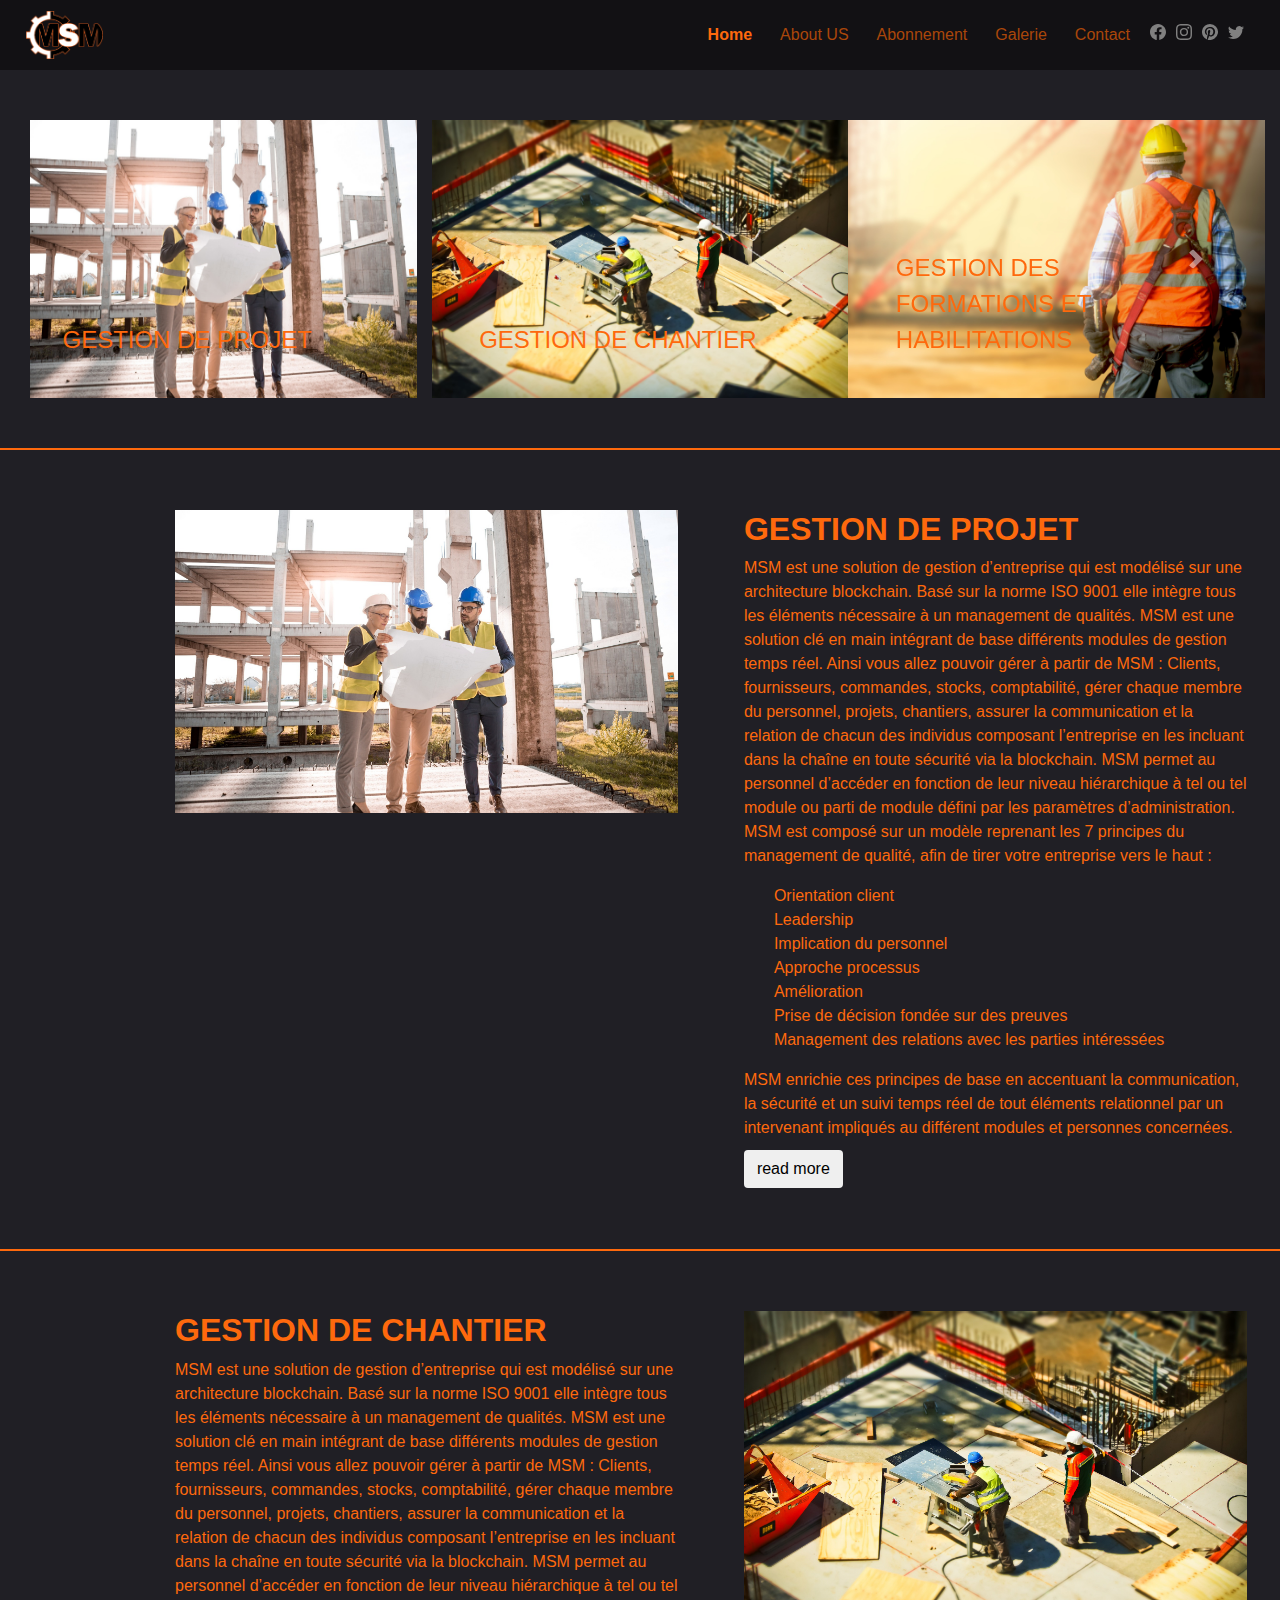
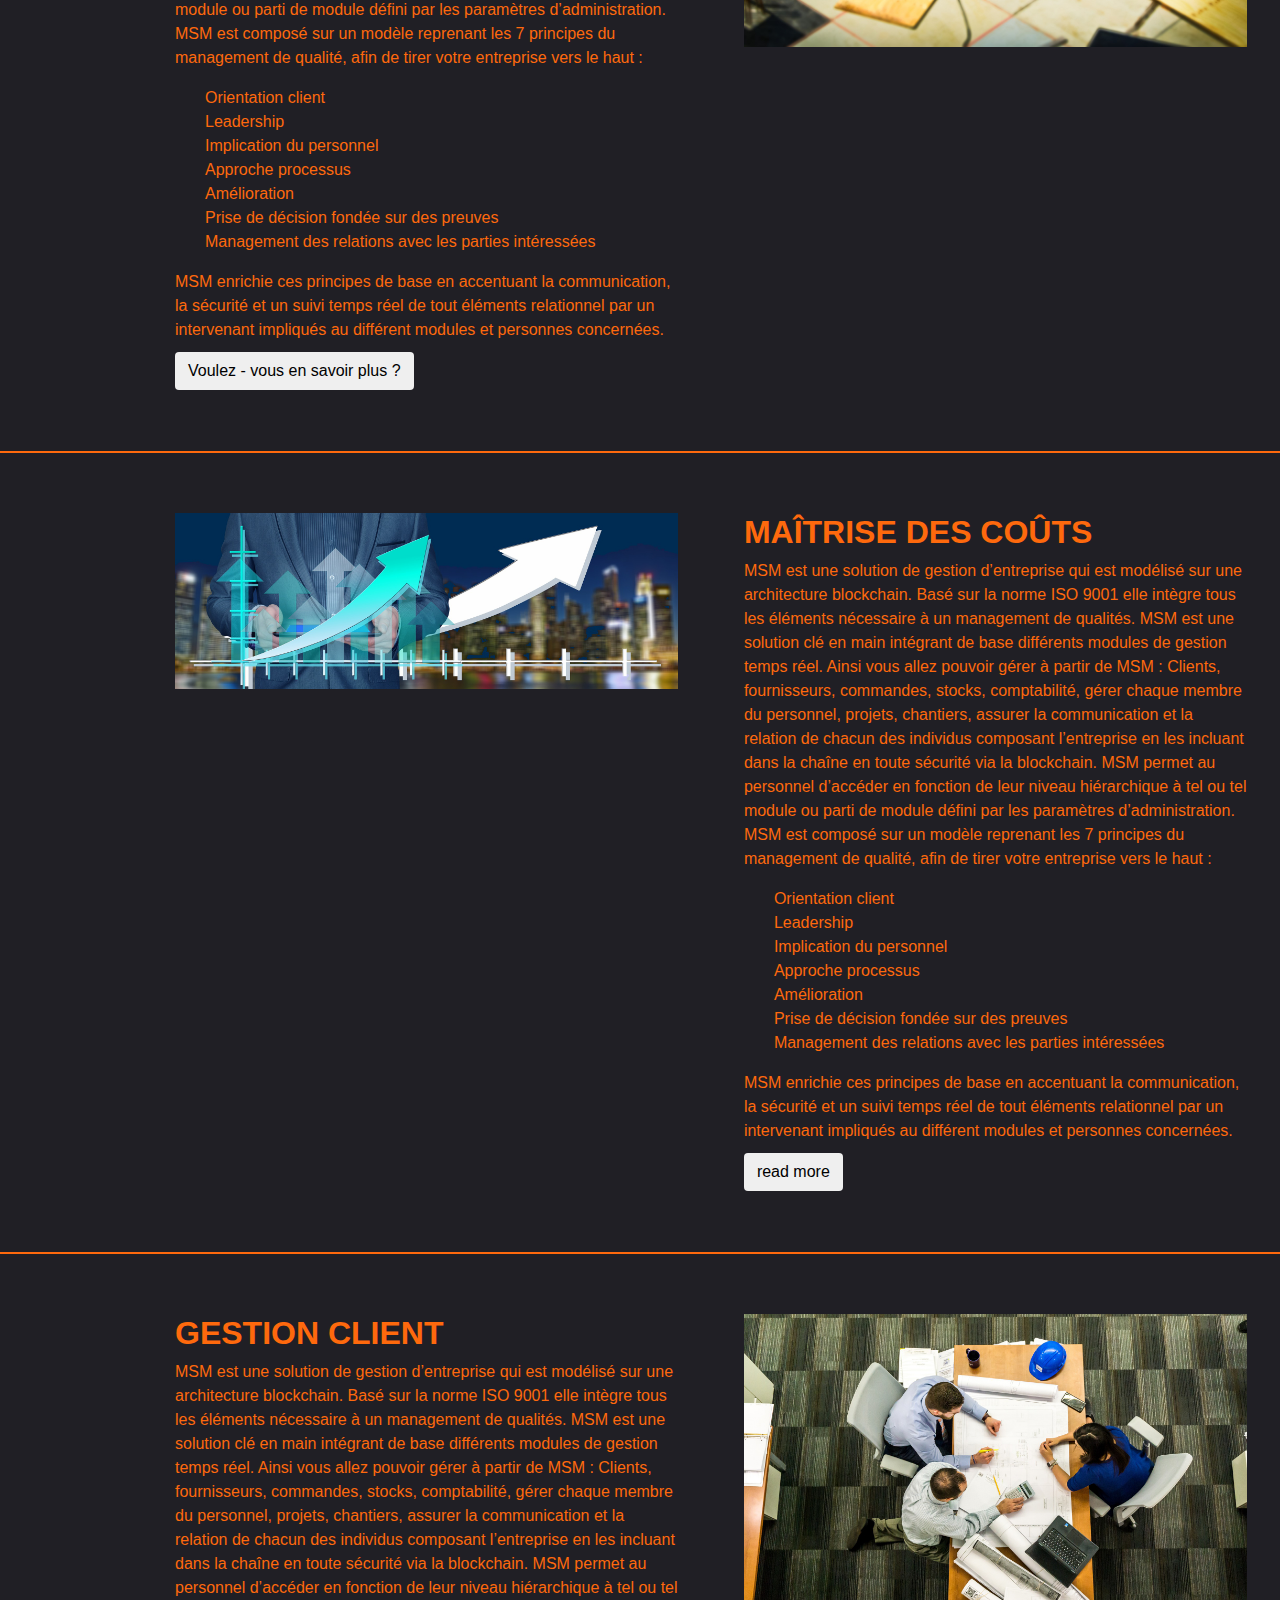
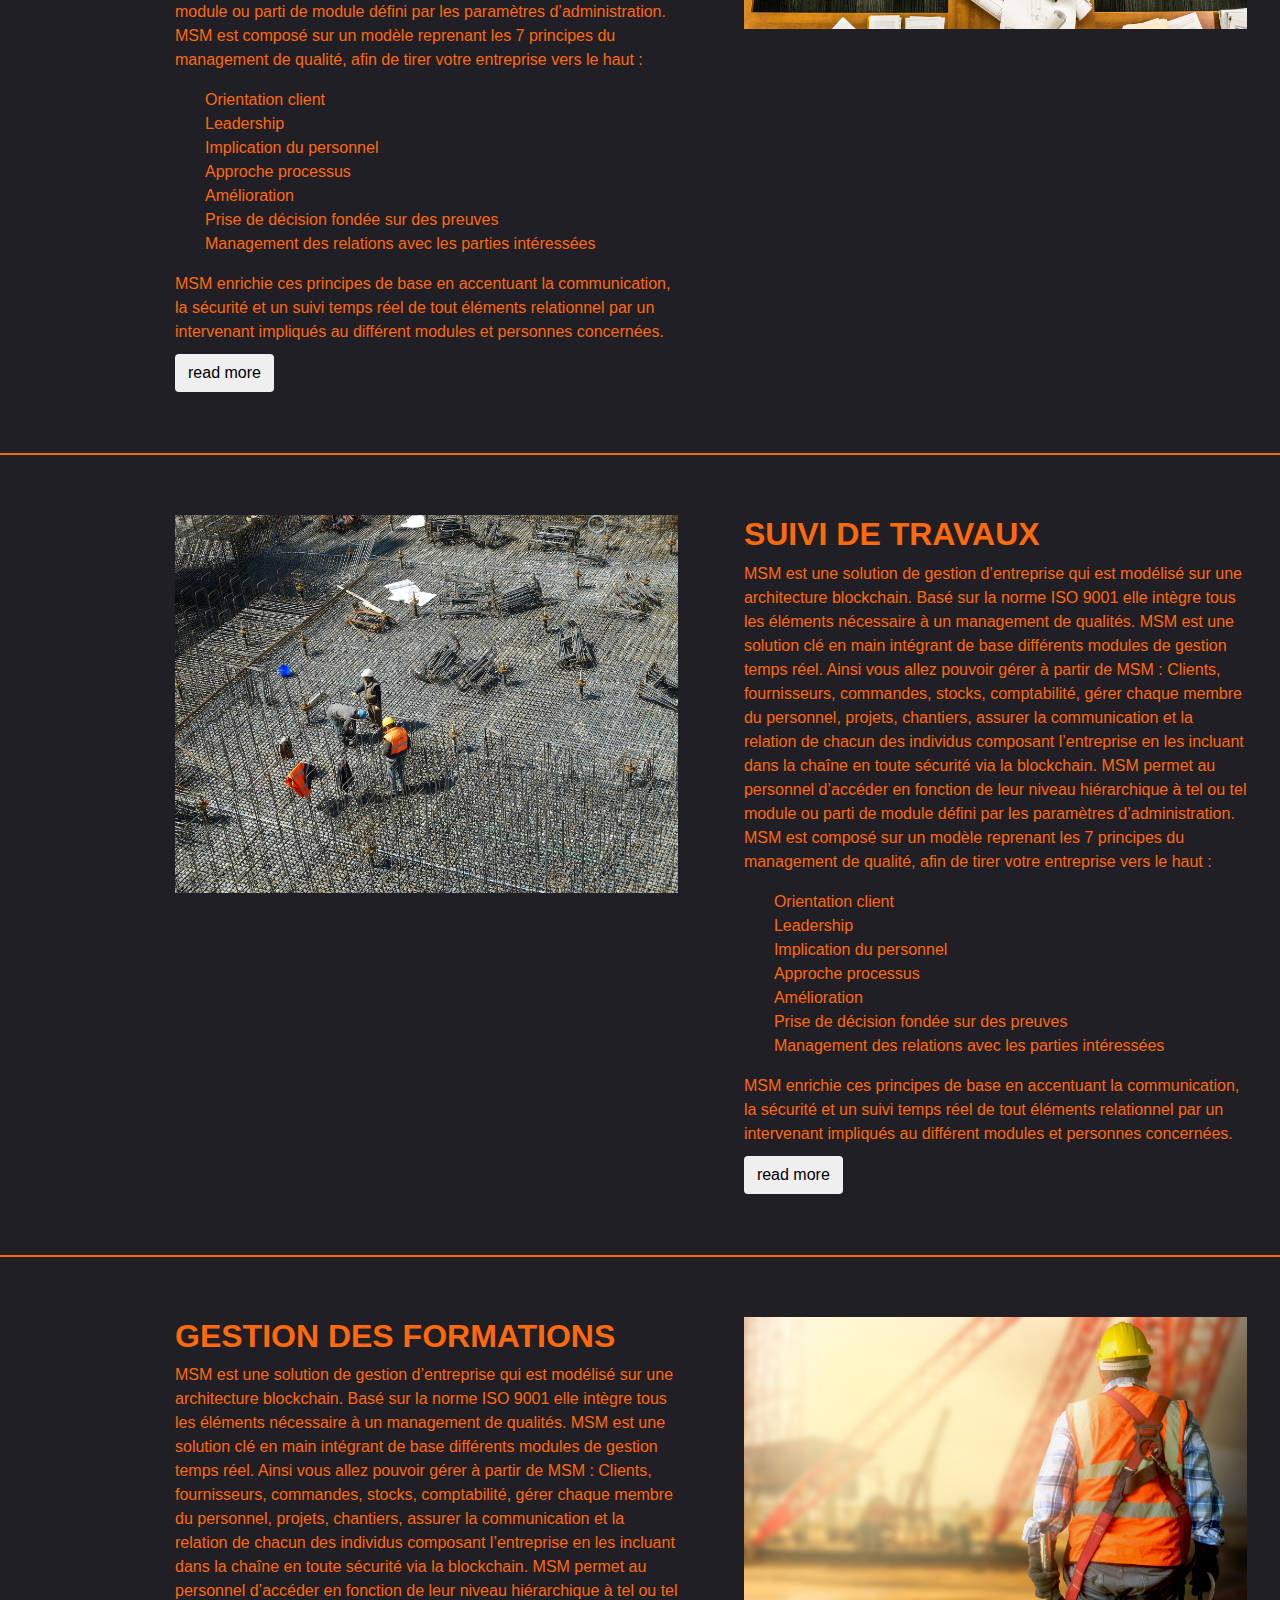
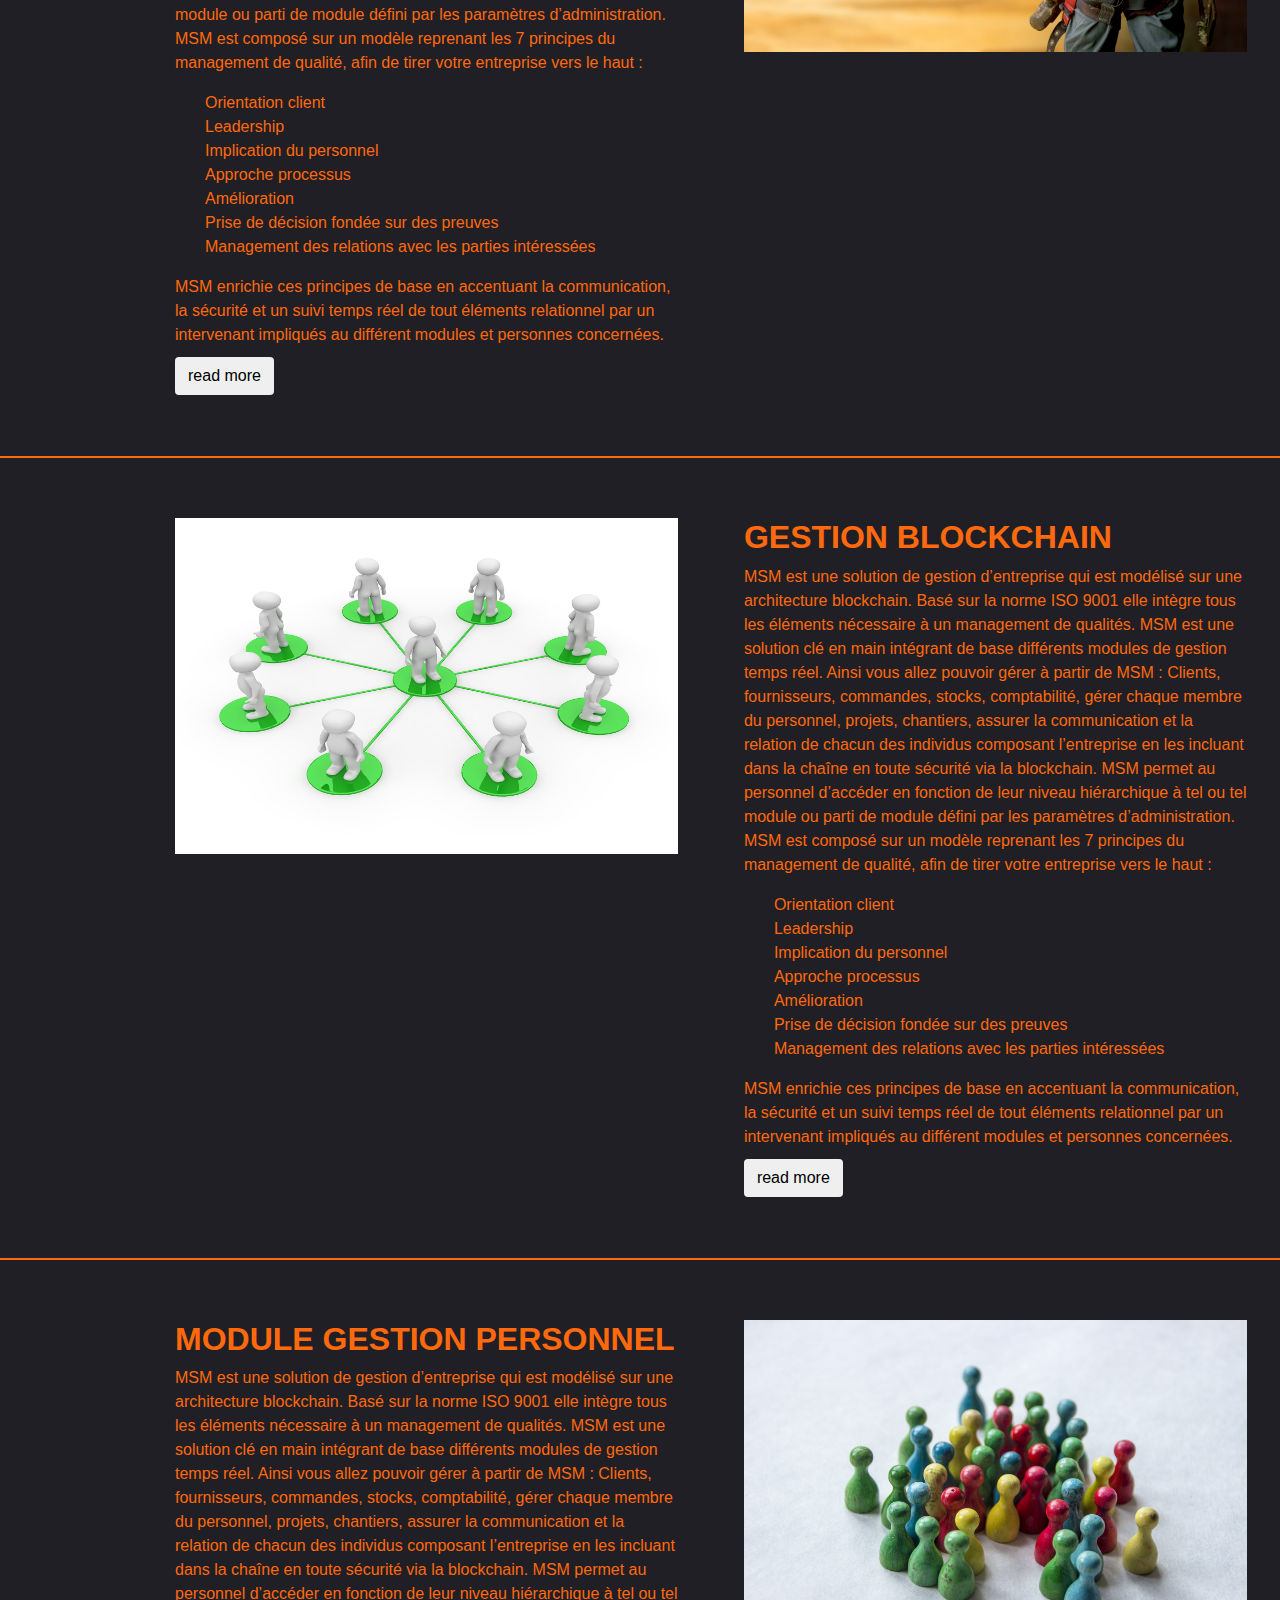
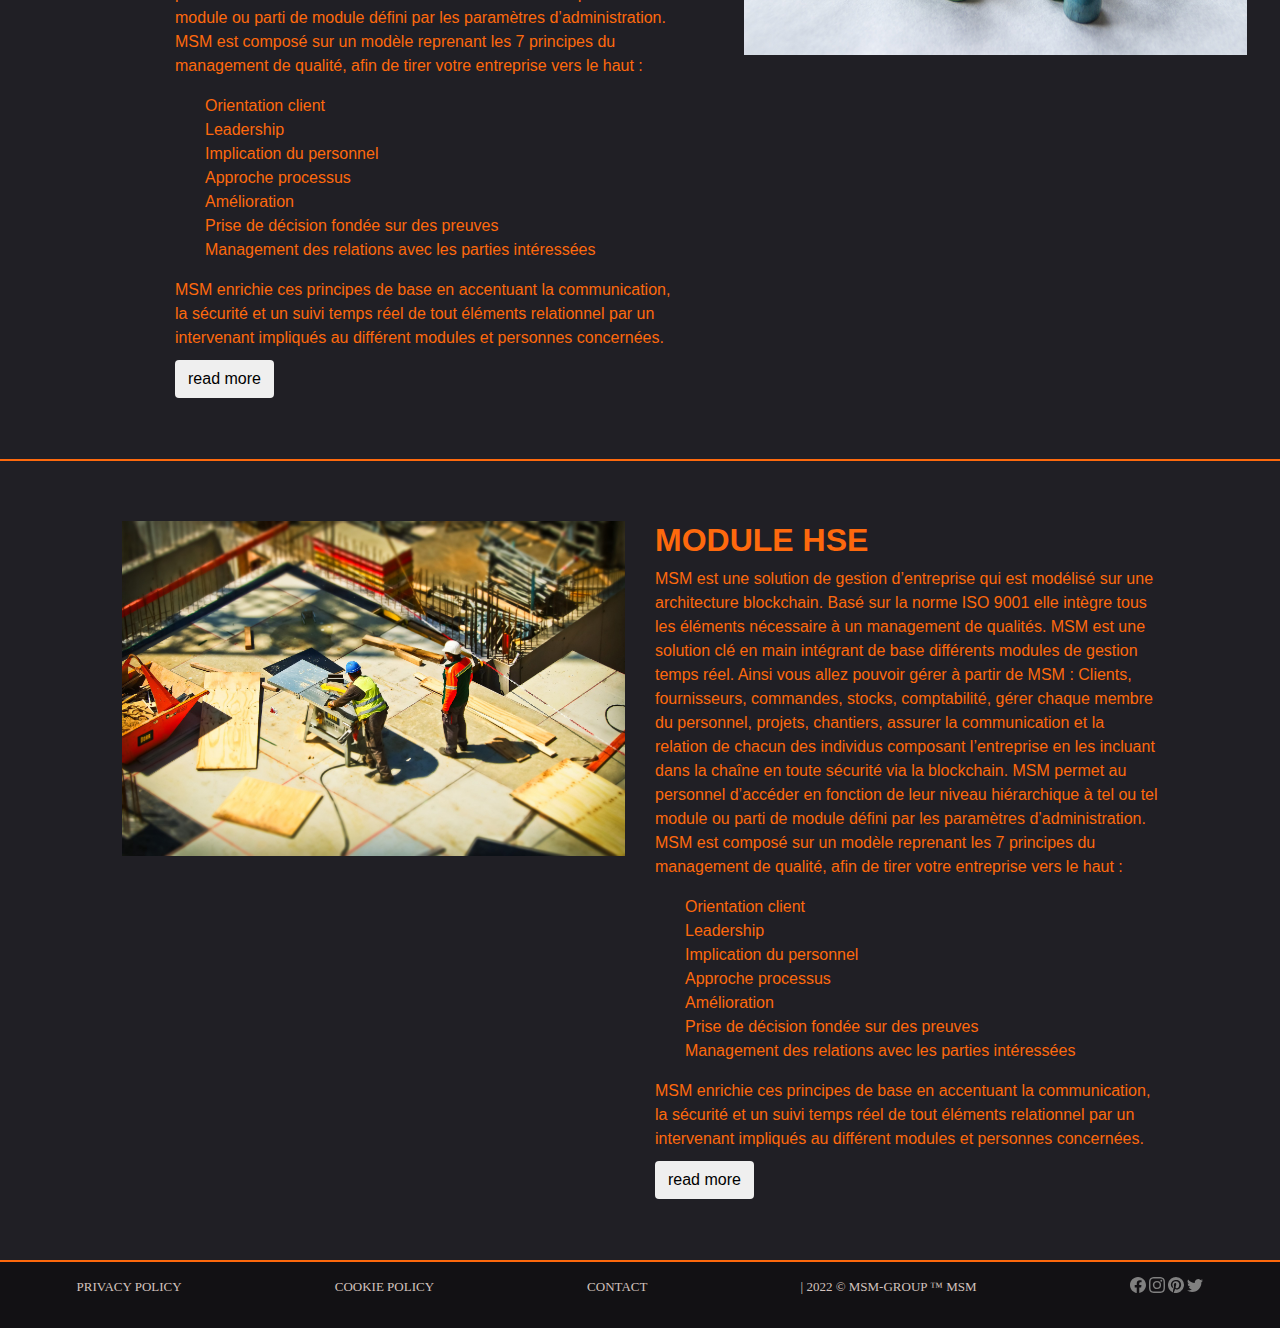
<file: index.html>
<!DOCTYPE html>
<html lang="fr">
<head>
    <meta charset="UTF-8">
    <meta http-equiv="X-UA-Compatible" content="IE=edge">
    <meta name="viewport" content="width=device-width, initial-scale=1.0">
    <link rel="stylesheet" href="assets/css/style.css">
    <link rel="stylesheet" href="https://cdn.jsdelivr.net/npm/bootstrap@4.0.0/dist/css/bootstrap.min.css" integrity="sha384-Gn5384xqQ1aoWXA+058RXPxPg6fy4IWvTNh0E263XmFcJlSAwiGgFAW/dAiS6JXm" crossorigin="anonymous">
    <title>MSM HOME PAGE</title>
</head>
<body>
    <header>

       <!-- NAV BAR -->
       <nav class="container-fluid col-12 p-0 m-0" id="Navbar">
        <div class="navbar navbar-expand-lg navbar-light">
            <img class="logo_navbar" src="/assets/img/Logo/Logo_MSM_contour_FF5A00.png" alt="">
            <button class="navbar-toggler " type="button" data-bs-toggle="collapse" data-bs-target="#navbarNav" aria-controls="navbarNav" aria-expanded="false" aria-label="Toggle navigation">
                <span class="navbar-toggler-icon"></span>
              </button>
              <div class="collapse navbar-collapse justify-content-end" id="navbarNav">
                <ul class="navbar-nav">
                  <li class="nav-item">
                    <a class="nav-link active" id="linkAct" aria-current="page" href="index.html">Home</a>
                  </li>
                  <li class="nav-item">
                    <a class="nav-link" id="link1" href="about.html">About US</a>
                  </li>
                  <li class="nav-item">
                    <a class="nav-link" id="link2" href="abonnement.html">Abonnement</a>
                  </li>
                  <li class="nav-item">
                    <a class="nav-link" id="link3" href="galerie.html">Galerie</a>
                  </li>
                  <li class="nav-item">
                    <a class="nav-link" id="link4" href="contact.html">Contact</a>
                  </li>
                </ul>

            <!--ICONE FACEBOOK-->

            <ul class="icone_reseau m-0 d-flex justify-content-center align-items-start">
                <li class="icone_reseau">
                    <a href="#">
                        <svg xmlns="http://www.w3.org/2000/svg" width="16" height="16" fill="currentColor"
                            color="grey" class="bi bi-facebook" viewBox="0 0 16 16">
                            <path
                                d="M16 8.049c0-4.446-3.582-8.05-8-8.05C3.58 0-.002 3.603-.002 8.05c0 4.017 2.926 7.347 6.75 7.951v-5.625h-2.03V8.05H6.75V6.275c0-2.017 1.195-3.131 3.022-3.131.876 0 1.791.157 1.791.157v1.98h-1.009c-.993 0-1.303.621-1.303 1.258v1.51h2.218l-.354 2.326H9.25V16c3.824-.604 6.75-3.934 6.75-7.951z" />
                        </svg>
                    </a>
                </li>

                <!--ICONE INSTAGRAM-->
                <li class="icone_reseau">
                    <a href="#">
                        <svg xmlns="http://www.w3.org/2000/svg" width="16" height="16" fill="currentColor"
                            color="grey" class="bi bi-instagram" viewBox="0 0 16 16">
                            <path
                                d="M8 0C5.829 0 5.556.01 4.703.048 3.85.088 3.269.222 2.76.42a3.917 3.917 0 0 0-1.417.923A3.927 3.927 0 0 0 .42 2.76C.222 3.268.087 3.85.048 4.7.01 5.555 0 5.827 0 8.001c0 2.172.01 2.444.048 3.297.04.852.174 1.433.372 1.942.205.526.478.972.923 1.417.444.445.89.719 1.416.923.51.198 1.09.333 1.942.372C5.555 15.99 5.827 16 8 16s2.444-.01 3.298-.048c.851-.04 1.434-.174 1.943-.372a3.916 3.916 0 0 0 1.416-.923c.445-.445.718-.891.923-1.417.197-.509.332-1.09.372-1.942C15.99 10.445 16 10.173 16 8s-.01-2.445-.048-3.299c-.04-.851-.175-1.433-.372-1.941a3.926 3.926 0 0 0-.923-1.417A3.911 3.911 0 0 0 13.24.42c-.51-.198-1.092-.333-1.943-.372C10.443.01 10.172 0 7.998 0h.003zm-.717 1.442h.718c2.136 0 2.389.007 3.232.046.78.035 1.204.166 1.486.275.373.145.64.319.92.599.28.28.453.546.598.92.11.281.24.705.275 1.485.039.843.047 1.096.047 3.231s-.008 2.389-.047 3.232c-.035.78-.166 1.203-.275 1.485a2.47 2.47 0 0 1-.599.919c-.28.28-.546.453-.92.598-.28.11-.704.24-1.485.276-.843.038-1.096.047-3.232.047s-2.39-.009-3.233-.047c-.78-.036-1.203-.166-1.485-.276a2.478 2.478 0 0 1-.92-.598 2.48 2.48 0 0 1-.6-.92c-.109-.281-.24-.705-.275-1.485-.038-.843-.046-1.096-.046-3.233 0-2.136.008-2.388.046-3.231.036-.78.166-1.204.276-1.486.145-.373.319-.64.599-.92.28-.28.546-.453.92-.598.282-.11.705-.24 1.485-.276.738-.034 1.024-.044 2.515-.045v.002zm4.988 1.328a.96.96 0 1 0 0 1.92.96.96 0 0 0 0-1.92zm-4.27 1.122a4.109 4.109 0 1 0 0 8.217 4.109 4.109 0 0 0 0-8.217zm0 1.441a2.667 2.667 0 1 1 0 5.334 2.667 2.667 0 0 1 0-5.334z" />
                        </svg>
                    </a>
                </li>

                <!--ICONE PINTEREST-->
                <li class="icone_reseau">
                    <a href="#">
                        <svg xmlns="http://www.w3.org/2000/svg" width="16" height="16" fill="currentColor"
                            color="grey" class="bi bi-pinterest" viewBox="0 0 16 16">
                            <path
                                d="M8 0a8 8 0 0 0-2.915 15.452c-.07-.633-.134-1.606.027-2.297.146-.625.938-3.977.938-3.977s-.239-.479-.239-1.187c0-1.113.645-1.943 1.448-1.943.682 0 1.012.512 1.012 1.127 0 .686-.437 1.712-.663 2.663-.188.796.4 1.446 1.185 1.446 1.422 0 2.515-1.5 2.515-3.664 0-1.915-1.377-3.254-3.342-3.254-2.276 0-3.612 1.707-3.612 3.471 0 .688.265 1.425.595 1.826a.24.24 0 0 1 .056.23c-.061.252-.196.796-.222.907-.035.146-.116.177-.268.107-1-.465-1.624-1.926-1.624-3.1 0-2.523 1.834-4.84 5.286-4.84 2.775 0 4.932 1.977 4.932 4.62 0 2.757-1.739 4.976-4.151 4.976-.811 0-1.573-.421-1.834-.919l-.498 1.902c-.181.695-.669 1.566-.995 2.097A8 8 0 1 0 8 0z" />
                        </svg>
                    </a>
                </li>

                <!--ICONE TWITTER-->
                <li class="icone_reseau">
                    <a href="#">
                        <svg xmlns="http://www.w3.org/2000/svg" width="16" height="16" fill="currentColor"
                            color="grey" class="bi bi-twitter" viewBox="0 0 16 16">
                            <path
                                d="M5.026 15c6.038 0 9.341-5.003 9.341-9.334 0-.14 0-.282-.006-.422A6.685 6.685 0 0 0 16 3.542a6.658 6.658 0 0 1-1.889.518 3.301 3.301 0 0 0 1.447-1.817 6.533 6.533 0 0 1-2.087.793A3.286 3.286 0 0 0 7.875 6.03a9.325 9.325 0 0 1-6.767-3.429 3.289 3.289 0 0 0 1.018 4.382A3.323 3.323 0 0 1 .64 6.575v.045a3.288 3.288 0 0 0 2.632 3.218 3.203 3.203 0 0 1-.865.115 3.23 3.23 0 0 1-.614-.057 3.283 3.283 0 0 0 3.067 2.277A6.588 6.588 0 0 1 .78 13.58a6.32 6.32 0 0 1-.78-.045A9.344 9.344 0 0 0 5.026 15z" />
                        </svg>
                    </a>
                </li>
            </ul>
             
            </div>
        </div>
    </nav>

<!-- CAROUSEL -->
<div class="container-fluid" id="cont-carousel">
    <div id="carouselExampleControls" class="carousel slide" data-ride="carousel" data-interval="false">
        <div  class="carousel-inner row w-100 mx-auto" role="listbox">
            <div class="carousel-item col-12 col-sm-12 col-md-6 col-lg-4 active">
                <img src="assets/img/jpg/architect-gc2e0e85d3_1920.jpg" class="img-fluid d-block h-100 bordel" alt="img1">
                <div class="carousel-caption">
                    <div class="row">
                        <div class="captiongd">GESTION DE PROJET</div>
                    </div>
                </div>
            </div>

            <div class="carousel-item col-12 col-sm-12 col-md-6 col-lg-4 p-0">
                <img src="assets/img/jpg/building-gb68b22ce1_1920.jpg" class="img-fluid d-block h-100 bordel" alt="img1">
                <div class="carousel-caption">
                    <div class="row">
                         <div class="captiongd">GESTION DE CHANTIER</div>
                    </div>
                </div>
            </div>

            <div class="carousel-item col-12 col-sm-12 col-md-6 col-lg-4 p-0">
                <img src="assets/img/jpg/construction-worker-g35b25b5cd_1920.jpg" class="img-fluid d-block h-100 bordel" alt="img1">
                <div class="carousel-caption align-content-end">
                    <div class="row">
                      <div class="captiongd">GESTION DES FORMATIONS ET HABILITATIONS</div>
                    </div>
                </div>
            </div>

            <div class="carousel-item col-12 col-sm-12 col-md-6 col-lg-4 p-0">
                <img src="assets/img/jpg/industry-g56051d45b_1920.jpg" class="img-fluid d-block h-100 bordel" alt="img1">
                <div class="carousel-caption">
                    <div class="row">
                        <div class="captiongd">GESTION D'ENTREPRISE MODULAIRE ET ITINERANTE</div>
                    </div>
                </div>
            </div>

            <div class="carousel-item col-12 col-sm-12 col-md-6 col-lg-4 p-0">
                <img src="assets/img/jpg/tablet-g97df6a405_1280.png" class="img-fluid d-block h-100 bordel" alt="img1">
                <div class="carousel-caption">
                    <div class="row">
                        <div class="captiongd">MSM SOLUTION MULTI-SUPPORT </div>
                    </div>
                </div>
            </div>

            <div class="carousel-item col-12 col-sm-12 col-md-6 col-lg-4 p-0">
                <img src="assets/img/jpg/color-g9a4275950_1920.jpg" class="img-fluid d-block h-100 bordel" alt="img1">
                <div class="carousel-caption">
                    <div class="row">
                       <div class="captiongd">GESTION DE PERSONNEL</div>
                    </div>
                </div>
            </div>
        </div>

        <a class="carousel-control-prev" href="#carouselExampleControls" role="button" data-slide="prev">
            <span class="carousel-control-prev-icon" aria-hidden="true"></span>
            <span class="sr-only">Previous</span>
        </a>

        <a class="carousel-control-next" href="#carouselExampleControls" role="button" data-slide="next">
            <span class="carousel-control-next-icon" aria-hidden="true"></span>
            <span class="sr-only">Next</span>
        </a>
    </div>
</div>
  
</header>

 <!-- Image + TXT visit 1-->
 <div class="container-fluid" id="contart1">
    <div class="row justify-content-around my-0">
        <div class="col-1"></div>
        <aside class="col-sm-5 col-md-5 col-lg-5 order-1">
            <img src="assets/img/jpg/architect-gc2e0e85d3_1920.jpg" alt="" class="img img-fluid">
        </aside>

        <article class="col-sm-5 col-md-5 col-lg-5 order-2">
            <h2>Gestion de projet</h2>
            <p class="para">MSM est une solution de gestion d’entreprise qui est modélisé sur une architecture blockchain.
                Basé sur la norme ISO 9001 elle intègre tous les éléments nécessaire à un management de qualités.
                MSM est une solution clé en main intégrant de base différents modules de gestion temps réel.
                Ainsi vous allez pouvoir gérer à partir de MSM :
                Clients, fournisseurs, commandes, stocks, comptabilité, gérer chaque membre du personnel, projets, chantiers, assurer la communication et la relation de chacun des individus composant l’entreprise en les incluant dans la chaîne en toute sécurité via la blockchain. 
                MSM permet au personnel d’accéder en fonction de leur niveau hiérarchique à tel ou tel module ou parti de module défini par les paramètres d’administration.
                MSM est composé sur un modèle reprenant les 7 principes du management de qualité, afin de tirer votre entreprise vers le haut :
            </p>   
                <ul>
                <li>Orientation client</li>
                <li>Leadership</li>
                <li>Implication du personnel</li>
                <li>Approche processus</li>
                <li>Amélioration</li>
                <li>Prise de décision fondée sur des preuves </li>
                <li>Management des relations avec les parties intéressées</li>
                </ul>
                <span>
                MSM enrichie ces principes de base en accentuant la communication, la sécurité et un suivi temps réel de tout éléments relationnel par un intervenant impliqués au différent modules et personnes concernées.
                </span>
            

            <button type="button" class="btn">read more</button>
            <div class="col-1"></div>
            </article>
    </div>

</div>

<!-- Image + TXT 2-->
<div class="container-fluid" id="contart2">
<div class="row justify-content-around ">
    <div class="col-1"></div>
    <aside class="col-sm-5 col-md-5 col-lg-5 order-2">
        <img src="assets/img/jpg/building-gb68b22ce1_1920.jpg" alt="" class="img img-fluid">
    </aside>

    <article class="col-sm-5 col-md-5 col-lg-5 order-1">
        <h2>Gestion de chantier</h2>
        <p class="para">MSM est une solution de gestion d’entreprise qui est modélisé sur une architecture blockchain.
            Basé sur la norme ISO 9001 elle intègre tous les éléments nécessaire à un management de qualités.
            MSM est une solution clé en main intégrant de base différents modules de gestion temps réel.
            Ainsi vous allez pouvoir gérer à partir de MSM :
            Clients, fournisseurs, commandes, stocks, comptabilité, gérer chaque membre du personnel, projets, chantiers, assurer la communication et la relation de chacun des individus composant l’entreprise en les incluant dans la chaîne en toute sécurité via la blockchain. 
            MSM permet au personnel d’accéder en fonction de leur niveau hiérarchique à tel ou tel module ou parti de module défini par les paramètres d’administration.
            MSM est composé sur un modèle reprenant les 7 principes du management de qualité, afin de tirer votre entreprise vers le haut :
        </p>    
            <ul>
            <li>Orientation client</li>
            <li>Leadership</li>
            <li>Implication du personnel</li>
            <li>Approche processus</li>
            <li>Amélioration</li>
            <li>Prise de décision fondée sur des preuves </li>
            <li>Management des relations avec les parties intéressées</li>
            </ul>
            <span>
            MSM enrichie ces principes de base en accentuant la communication, la sécurité et un suivi temps réel de tout éléments relationnel par un intervenant impliqués au différent modules et personnes concernées.
            </span>
       

        <button type="button" class="btn">Voulez - vous en savoir plus ?</button>
        <div class="col-1"></div>
    </article>
</div>
</div>


<!-- Image + TXT 3-->
<div class="container-fluid" id="contart3">
<div class="row justify-content-around">
    <div class="col-1"></div>
    <aside class="col-sm-5 col-md-5 col-lg-5 order-1">
        <img src="assets/img/jpg/businessman-g51b7b4527_1920.jpg" alt="" class="img img-fluid">
    </aside>

    <article class="col-sm-5 col-md-5 col-lg-5 order-2">
        <h2>Maîtrise des coûts</h2>
  
        <p>MSM est une solution de gestion d’entreprise qui est modélisé sur une architecture blockchain.
            Basé sur la norme ISO 9001 elle intègre tous les éléments nécessaire à un management de qualités.
            MSM est une solution clé en main intégrant de base différents modules de gestion temps réel.
            Ainsi vous allez pouvoir gérer à partir de MSM :
            Clients, fournisseurs, commandes, stocks, comptabilité, gérer chaque membre du personnel, projets, chantiers, assurer la communication et la relation de chacun des individus composant l’entreprise en les incluant dans la chaîne en toute sécurité via la blockchain. 
            MSM permet au personnel d’accéder en fonction de leur niveau hiérarchique à tel ou tel module ou parti de module défini par les paramètres d’administration.
            MSM est composé sur un modèle reprenant les 7 principes du management de qualité, afin de tirer votre entreprise vers le haut :
        </p>
            <ul>
            <li>Orientation client</li>
            <li>Leadership</li>
            <li>Implication du personnel</li>
            <li>Approche processus</li>
            <li>Amélioration</li>
            <li>Prise de décision fondée sur des preuves </li>
            <li>Management des relations avec les parties intéressées</li>
            </ul>
            <span>
            MSM enrichie ces principes de base en accentuant la communication, la sécurité et un suivi temps réel de tout éléments relationnel par un intervenant impliqués au différent modules et personnes concernées.
            </span>
      

        <button type="button" class="btn" >read more</button>
        <div class="col-1"></div>
        </article>
</div>
</div>




<!-- Image + TXT 4-->
<div class="container-fluid" id="contart4">
<div class="row justify-content-around">
    <div class="col-1"></div>
    <aside class="col-sm-5 col-md-5 col-lg-5 order-2">
        <img src="assets/img/jpg/meeting-g4c362b374_1920.jpg" alt="" class="img img-fluid">
    </aside>

    <article class="col-sm-5 col-md-5 col-lg-5 order-1">
        <h2>GESTION CLIENT</h2>
        <p>MSM est une solution de gestion d’entreprise qui est modélisé sur une architecture blockchain.
            Basé sur la norme ISO 9001 elle intègre tous les éléments nécessaire à un management de qualités.
            MSM est une solution clé en main intégrant de base différents modules de gestion temps réel.
            Ainsi vous allez pouvoir gérer à partir de MSM :
            Clients, fournisseurs, commandes, stocks, comptabilité, gérer chaque membre du personnel, projets, chantiers, assurer la communication et la relation de chacun des individus composant l’entreprise en les incluant dans la chaîne en toute sécurité via la blockchain. 
            MSM permet au personnel d’accéder en fonction de leur niveau hiérarchique à tel ou tel module ou parti de module défini par les paramètres d’administration.
            MSM est composé sur un modèle reprenant les 7 principes du management de qualité, afin de tirer votre entreprise vers le haut :
        </p>    
            <ul>
            <li>Orientation client</li>
            <li>Leadership</li>
            <li>Implication du personnel</li>
            <li>Approche processus</li>
            <li>Amélioration</li>
            <li>Prise de décision fondée sur des preuves </li>
            <li>Management des relations avec les parties intéressées</li>
            </ul>
            <span>
            MSM enrichie ces principes de base en accentuant la communication, la sécurité et un suivi temps réel de tout éléments relationnel par un intervenant impliqués au différent modules et personnes concernées.
            </span>
        

        <button type="button" class="btn">read more</button>
        <div class="col-1"></div>
        </article>
</div>
</div>

<!-- Image + TXT 5-->
<div class="container-fluid" id="contart5">
<div class="row justify-content-around">
    <div class="col-1"></div>
    <aside class="col-sm-5 col-md-5 col-lg-5 order-1">
        <img src="assets/img/jpg/construction-site-1359136_1920.jpg" alt="" class="img img-fluid">
    </aside>

    <article class="col-sm-5 col-md-5 col-lg-5 order-2">
        <h2>Suivi de travaux</h2>
        <p>MSM est une solution de gestion d’entreprise qui est modélisé sur une architecture blockchain.
            Basé sur la norme ISO 9001 elle intègre tous les éléments nécessaire à un management de qualités.
            MSM est une solution clé en main intégrant de base différents modules de gestion temps réel.
            Ainsi vous allez pouvoir gérer à partir de MSM :
            Clients, fournisseurs, commandes, stocks, comptabilité, gérer chaque membre du personnel, projets, chantiers, assurer la communication et la relation de chacun des individus composant l’entreprise en les incluant dans la chaîne en toute sécurité via la blockchain. 
            MSM permet au personnel d’accéder en fonction de leur niveau hiérarchique à tel ou tel module ou parti de module défini par les paramètres d’administration.
            MSM est composé sur un modèle reprenant les 7 principes du management de qualité, afin de tirer votre entreprise vers le haut :
        </p>    
            <ul>
            <li>Orientation client</li>
            <li>Leadership</li>
            <li>Implication du personnel</li>
            <li>Approche processus</li>
            <li>Amélioration</li>
            <li>Prise de décision fondée sur des preuves </li>
            <li>Management des relations avec les parties intéressées</li>
            </ul>
            <span>
            MSM enrichie ces principes de base en accentuant la communication, la sécurité et un suivi temps réel de tout éléments relationnel par un intervenant impliqués au différent modules et personnes concernées.
            </span>
        

        <button type="button" class="btn">read more</button>
        <div class="col-1"></div>
        </article>
</div>
</div>




<!-- Image + TXT 6-->
<div class="container-fluid" id="contart6">
<div class="row justify-content-around">
    <div class="col-1"></div>
    <aside class="col-sm-5 col-md-5 col-lg-5 order-2">
        <img src="assets/img/jpg/construction-worker-g35b25b5cd_1920.jpg" alt="" class="img img-fluid">
    </aside>

    <article class="col-sm-5 col-md-5 col-lg-5 order-1">
        <h2>gestion des formations</h2>
        <p>MSM est une solution de gestion d’entreprise qui est modélisé sur une architecture blockchain.
            Basé sur la norme ISO 9001 elle intègre tous les éléments nécessaire à un management de qualités.
            MSM est une solution clé en main intégrant de base différents modules de gestion temps réel.
            Ainsi vous allez pouvoir gérer à partir de MSM :
            Clients, fournisseurs, commandes, stocks, comptabilité, gérer chaque membre du personnel, projets, chantiers, assurer la communication et la relation de chacun des individus composant l’entreprise en les incluant dans la chaîne en toute sécurité via la blockchain. 
            MSM permet au personnel d’accéder en fonction de leur niveau hiérarchique à tel ou tel module ou parti de module défini par les paramètres d’administration.
            MSM est composé sur un modèle reprenant les 7 principes du management de qualité, afin de tirer votre entreprise vers le haut :
        </p>    
            <ul>
            <li>Orientation client</li>
            <li>Leadership</li>
            <li>Implication du personnel</li>
            <li>Approche processus</li>
            <li>Amélioration</li>
            <li>Prise de décision fondée sur des preuves </li>
            <li>Management des relations avec les parties intéressées</li>
            </ul>
            <span>
            MSM enrichie ces principes de base en accentuant la communication, la sécurité et un suivi temps réel de tout éléments relationnel par un intervenant impliqués au différent modules et personnes concernées.
            </span>
        

        <button type="button" class="btn">read more</button>
        <div class="col-1"></div>
        </article>
</div>
</div>


<!-- Image + TXT 7-->
<div class="container-fluid" id="contart7">
<div class="row justify-content-around">
    <div class="col-1"></div>
    <aside class="col-sm-5 col-md-5 col-lg-5 order-1">
        <img src="assets/img/jpg/network-g481c6b812_1920.jpg" alt="" class="img img-fluid">
    </aside>

    <article class="col-sm-5 col-md-5 col-lg-5 order-2">

        <h2>GESTION BLOCKCHAIN</h2>

        <p>MSM est une solution de gestion d’entreprise qui est modélisé sur une architecture blockchain.
            Basé sur la norme ISO 9001 elle intègre tous les éléments nécessaire à un management de qualités.
            MSM est une solution clé en main intégrant de base différents modules de gestion temps réel.
            Ainsi vous allez pouvoir gérer à partir de MSM :
            Clients, fournisseurs, commandes, stocks, comptabilité, gérer chaque membre du personnel, projets, chantiers, assurer la communication et la relation de chacun des individus composant l’entreprise en les incluant dans la chaîne en toute sécurité via la blockchain. 
            MSM permet au personnel d’accéder en fonction de leur niveau hiérarchique à tel ou tel module ou parti de module défini par les paramètres d’administration.
            MSM est composé sur un modèle reprenant les 7 principes du management de qualité, afin de tirer votre entreprise vers le haut :
        </p>    
            <ul>
            <li>Orientation client</li>
            <li>Leadership</li>
            <li>Implication du personnel</li>
            <li>Approche processus</li>
            <li>Amélioration</li>
            <li>Prise de décision fondée sur des preuves </li>
            <li>Management des relations avec les parties intéressées</li>
            </ul>
            <span>
            MSM enrichie ces principes de base en accentuant la communication, la sécurité et un suivi temps réel de tout éléments relationnel par un intervenant impliqués au différent modules et personnes concernées.
            </span>
       

        <button type="button" class="btn">read more</button>
        <div class="col-1"></div>
        </article>
</div>
</div>




<!-- Image + TXT 8-->
<div class="container-fluid" id="contart8">
<div class="row justify-content-around">
    <div class="col-1"></div>
    <div class="col-sm-5 col-md-5 col-lg-5 order-2">
        <img src="assets/img/jpg/color-g9a4275950_1920.jpg" alt="" class="img img-fluid">
    </div>

    <article class="col-sm-5 col-md-5 col-lg-5 order-1">
        <h2>MODULE GESTION PERSONNEL</h2>

        <p>MSM est une solution de gestion d’entreprise qui est modélisé sur une architecture blockchain.
            Basé sur la norme ISO 9001 elle intègre tous les éléments nécessaire à un management de qualités.
            MSM est une solution clé en main intégrant de base différents modules de gestion temps réel.
            Ainsi vous allez pouvoir gérer à partir de MSM :
            Clients, fournisseurs, commandes, stocks, comptabilité, gérer chaque membre du personnel, projets, chantiers, assurer la communication et la relation de chacun des individus composant l’entreprise en les incluant dans la chaîne en toute sécurité via la blockchain. 
            MSM permet au personnel d’accéder en fonction de leur niveau hiérarchique à tel ou tel module ou parti de module défini par les paramètres d’administration.
            MSM est composé sur un modèle reprenant les 7 principes du management de qualité, afin de tirer votre entreprise vers le haut :
        </p>   
            <ul>
            <li>Orientation client</li>
            <li>Leadership</li>
            <li>Implication du personnel</li>
            <li>Approche processus</li>
            <li>Amélioration</li>
            <li>Prise de décision fondée sur des preuves </li>
            <li>Management des relations avec les parties intéressées</li>
            </ul>
            <span>
            MSM enrichie ces principes de base en accentuant la communication, la sécurité et un suivi temps réel de tout éléments relationnel par un intervenant impliqués au différent modules et personnes concernées.
            </span>
        
        <button type="button" class="btn">read more</button>
        <div class="col-1"></div>
        </article>
</div>
</div>


<!-- Image + TXT 9-->
<div class="container-fluid" id="contart9">
<div class="row">
    <div class="col-sm-1 col-md-1 col-lg-1"></div>
    <div class="col-sm-5 col-md-5 col-lg-5 order-1">
        <img src="assets/img/jpg/building-gb68b22ce1_1920.jpg" alt="" class="img img-fluid">
    </div>

    <article class="col-sm-5 col-md-5 col-lg-5 order-2">

        <h2>MODULE HSE</h2>

        <p>MSM est une solution de gestion d’entreprise qui est modélisé sur une architecture blockchain.
            Basé sur la norme ISO 9001 elle intègre tous les éléments nécessaire à un management de qualités.
            MSM est une solution clé en main intégrant de base différents modules de gestion temps réel.
            Ainsi vous allez pouvoir gérer à partir de MSM :
            Clients, fournisseurs, commandes, stocks, comptabilité, gérer chaque membre du personnel, projets, chantiers, assurer la communication et la relation de chacun des individus composant l’entreprise en les incluant dans la chaîne en toute sécurité via la blockchain. 
            MSM permet au personnel d’accéder en fonction de leur niveau hiérarchique à tel ou tel module ou parti de module défini par les paramètres d’administration.
            MSM est composé sur un modèle reprenant les 7 principes du management de qualité, afin de tirer votre entreprise vers le haut :
        </p>    
            <ul>
            <li>Orientation client</li>
            <li>Leadership</li>
            <li>Implication du personnel</li>
            <li>Approche processus</li>
            <li>Amélioration</li>
            <li>Prise de décision fondée sur des preuves </li>
            <li>Management des relations avec les parties intéressées</li>
            </ul>
            <span>
            MSM enrichie ces principes de base en accentuant la communication, la sécurité et un suivi temps réel de tout éléments relationnel par un intervenant impliqués au différent modules et personnes concernées.
            </span>
      
        <button type="button" class="btn">read more</button>
        <div class="col-sm-1 col-md-1 col-lg-1"></div>
        </article>
</div>
</div>

 <!-- FOOTER-->
 <footer>
    <div class="container-fluid" id="cont-footer">
    <div class="row justify-content-around">
 
        <a href="#">privacy policy</a>
        <a href="#">Cookie policy</a>
        <a href="#">Contact</a>
            
        <p>| 2022 © MSM-GROUP ™ MSM</p>
           
<!--ICONE FACEBOOK-->
    <div>
                <a href="#">
                    <svg xmlns="http://www.w3.org/2000/svg" width="16" height="16" fill="currentColor"
                        color="grey" class="bi bi-facebook" viewBox="0 0 16 16">
                        <path
                            d="M16 8.049c0-4.446-3.582-8.05-8-8.05C3.58 0-.002 3.603-.002 8.05c0 4.017 2.926 7.347 6.75 7.951v-5.625h-2.03V8.05H6.75V6.275c0-2.017 1.195-3.131 3.022-3.131.876 0 1.791.157 1.791.157v1.98h-1.009c-.993 0-1.303.621-1.303 1.258v1.51h2.218l-.354 2.326H9.25V16c3.824-.604 6.75-3.934 6.75-7.951z" />
                    </svg>
                </a>
         

<!--ICONE INSTAGRAM-->
         
                <a href="#">
                    <svg xmlns="http://www.w3.org/2000/svg" width="16" height="16" fill="currentColor"
                        color="grey" class="bi bi-instagram" viewBox="0 0 16 16">
                        <path
                            d="M8 0C5.829 0 5.556.01 4.703.048 3.85.088 3.269.222 2.76.42a3.917 3.917 0 0 0-1.417.923A3.927 3.927 0 0 0 .42 2.76C.222 3.268.087 3.85.048 4.7.01 5.555 0 5.827 0 8.001c0 2.172.01 2.444.048 3.297.04.852.174 1.433.372 1.942.205.526.478.972.923 1.417.444.445.89.719 1.416.923.51.198 1.09.333 1.942.372C5.555 15.99 5.827 16 8 16s2.444-.01 3.298-.048c.851-.04 1.434-.174 1.943-.372a3.916 3.916 0 0 0 1.416-.923c.445-.445.718-.891.923-1.417.197-.509.332-1.09.372-1.942C15.99 10.445 16 10.173 16 8s-.01-2.445-.048-3.299c-.04-.851-.175-1.433-.372-1.941a3.926 3.926 0 0 0-.923-1.417A3.911 3.911 0 0 0 13.24.42c-.51-.198-1.092-.333-1.943-.372C10.443.01 10.172 0 7.998 0h.003zm-.717 1.442h.718c2.136 0 2.389.007 3.232.046.78.035 1.204.166 1.486.275.373.145.64.319.92.599.28.28.453.546.598.92.11.281.24.705.275 1.485.039.843.047 1.096.047 3.231s-.008 2.389-.047 3.232c-.035.78-.166 1.203-.275 1.485a2.47 2.47 0 0 1-.599.919c-.28.28-.546.453-.92.598-.28.11-.704.24-1.485.276-.843.038-1.096.047-3.232.047s-2.39-.009-3.233-.047c-.78-.036-1.203-.166-1.485-.276a2.478 2.478 0 0 1-.92-.598 2.48 2.48 0 0 1-.6-.92c-.109-.281-.24-.705-.275-1.485-.038-.843-.046-1.096-.046-3.233 0-2.136.008-2.388.046-3.231.036-.78.166-1.204.276-1.486.145-.373.319-.64.599-.92.28-.28.546-.453.92-.598.282-.11.705-.24 1.485-.276.738-.034 1.024-.044 2.515-.045v.002zm4.988 1.328a.96.96 0 1 0 0 1.92.96.96 0 0 0 0-1.92zm-4.27 1.122a4.109 4.109 0 1 0 0 8.217 4.109 4.109 0 0 0 0-8.217zm0 1.441a2.667 2.667 0 1 1 0 5.334 2.667 2.667 0 0 1 0-5.334z" />
                    </svg>
                </a>
      

<!--ICONE PINTEREST-->
            
                <a href="#">
                    <svg xmlns="http://www.w3.org/2000/svg" width="16" height="16" fill="currentColor"
                        color="grey" class="bi bi-pinterest" viewBox="0 0 16 16">
                        <path
                            d="M8 0a8 8 0 0 0-2.915 15.452c-.07-.633-.134-1.606.027-2.297.146-.625.938-3.977.938-3.977s-.239-.479-.239-1.187c0-1.113.645-1.943 1.448-1.943.682 0 1.012.512 1.012 1.127 0 .686-.437 1.712-.663 2.663-.188.796.4 1.446 1.185 1.446 1.422 0 2.515-1.5 2.515-3.664 0-1.915-1.377-3.254-3.342-3.254-2.276 0-3.612 1.707-3.612 3.471 0 .688.265 1.425.595 1.826a.24.24 0 0 1 .056.23c-.061.252-.196.796-.222.907-.035.146-.116.177-.268.107-1-.465-1.624-1.926-1.624-3.1 0-2.523 1.834-4.84 5.286-4.84 2.775 0 4.932 1.977 4.932 4.62 0 2.757-1.739 4.976-4.151 4.976-.811 0-1.573-.421-1.834-.919l-.498 1.902c-.181.695-.669 1.566-.995 2.097A8 8 0 1 0 8 0z" />
                    </svg>
                </a>
            

<!--ICONE TWITTER = ligne 737-->
            
                <a href="#">
                    <svg xmlns="http://www.w3.org/2000/svg" width="16" height="16" fill="currentColor"
                        color="grey" class="bi bi-twitter" viewBox="0 0 16 16">
                        <path
                            d="M5.026 15c6.038 0 9.341-5.003 9.341-9.334 0-.14 0-.282-.006-.422A6.685 6.685 0 0 0 16 3.542a6.658 6.658 0 0 1-1.889.518 3.301 3.301 0 0 0 1.447-1.817 6.533 6.533 0 0 1-2.087.793A3.286 3.286 0 0 0 7.875 6.03a9.325 9.325 0 0 1-6.767-3.429 3.289 3.289 0 0 0 1.018 4.382A3.323 3.323 0 0 1 .64 6.575v.045a3.288 3.288 0 0 0 2.632 3.218 3.203 3.203 0 0 1-.865.115 3.23 3.23 0 0 1-.614-.057 3.283 3.283 0 0 0 3.067 2.277A6.588 6.588 0 0 1 .78 13.58a6.32 6.32 0 0 1-.78-.045A9.344 9.344 0 0 0 5.026 15z" />
                    </svg>
                </a>
                </div>
            </div>
        </div>
  </footer>

    <!-- poppers && JavaScript -->
    <script src="https://code.jquery.com/jquery-3.2.1.slim.min.js"
    integrity="sha384-KJ3o2DKtIkvYIK3UENzmM7KCkRr/rE9/Qpg6aAZGJwFDMVNA/GpGFF93hXpG5KkN"
    crossorigin="anonymous"></script>
<script src="https://cdn.jsdelivr.net/npm/popper.js@1.12.9/dist/umd/popper.min.js"
    integrity="sha384-ApNbgh9B+Y1QKtv3Rn7W3mgPxhU9K/ScQsAP7hUibX39j7fakFPskvXusvfa0b4Q"
    crossorigin="anonymous"></script>
<script src="https://cdn.jsdelivr.net/npm/bootstrap@4.0.0/dist/js/bootstrap.min.js"
    integrity="sha384-JZR6Spejh4U02d8jOt6vLEHfe/JQGiRRSQQxSfFWpi1MquVdAyjUar5+76PVCmYl"
    crossorigin="anonymous"></script>
    <script src="assets/js/script.js"></script>
</body>
</html>
</file>
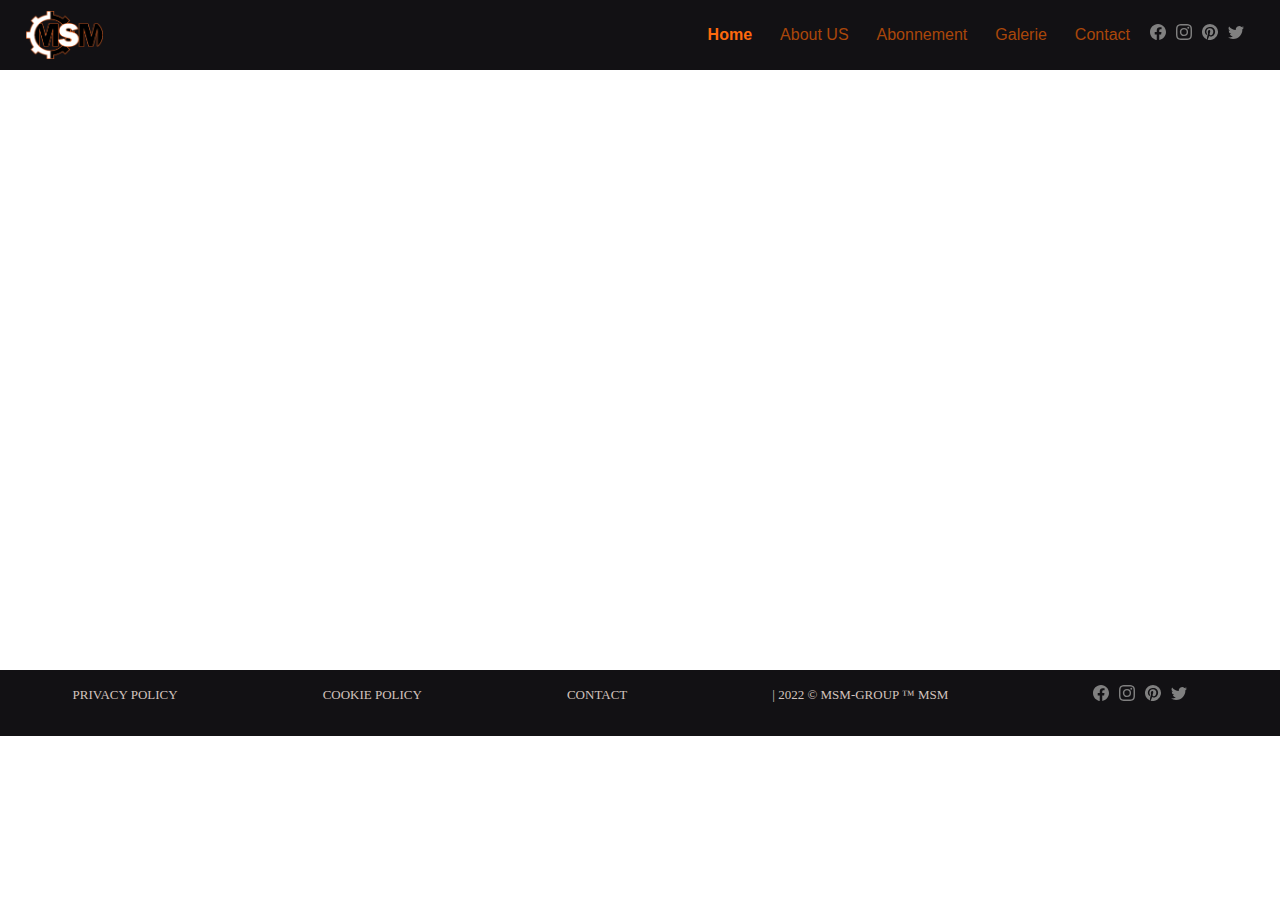
<file: abonnement.html>
<!DOCTYPE html>
<html lang="en">
<head>
    <meta charset="UTF-8">
    <meta http-equiv="X-UA-Compatible" content="IE=edge">
    <meta name="viewport" content="width=device-width, initial-scale=1.0">
    <link rel="stylesheet" href="assets/css/style.css">
    <link rel="stylesheet" href="https://cdnjs.cloudflare.com/ajax/libs/animate.css/4.1.1/animate.min.css"/>
    <link rel="stylesheet" href="https://cdn.jsdelivr.net/npm/bootstrap@4.0.0/dist/css/bootstrap.min.css"
    integrity="sha384-Gn5384xqQ1aoWXA+058RXPxPg6fy4IWvTNh0E263XmFcJlSAwiGgFAW/dAiS6JXm" crossorigin="anonymous">
    <title>MSM</title>
</head>
<body>
    <header>
<!-- NAV BAR -->
<nav class="container-fluid col-12 p-0 m-0" id="Navbar">
    <div class="navbar navbar-expand-lg navbar-light">
        <img class="logo_navbar" src="/assets/img/Logo/Logo_MSM_contour_FF5A00.png" alt="">
        <button class="navbar-toggler " type="button" data-bs-toggle="collapse" data-bs-target="#navbarNav" aria-controls="navbarNav" aria-expanded="false" aria-label="Toggle navigation">
            <span class="navbar-toggler-icon"></span>
          </button>
          <div class="collapse navbar-collapse justify-content-end" id="navbarNav">
            <ul class="navbar-nav">
              <li class="nav-item">
                <a class="nav-link active" id="linkAct" aria-current="page" href="index.html">Home</a>
              </li>
              <li class="nav-item">
                <a class="nav-link" id="link1" href="about.html">About US</a>
              </li>
              <li class="nav-item">
                <a class="nav-link" id="link2" href="abonnement.html">Abonnement</a>
              </li>
              <li class="nav-item">
                <a class="nav-link" id="link3" href="galerie.html">Galerie</a>
              </li>
              <li class="nav-item">
                <a class="nav-link" id="link4" href="contact.html">Contact</a>
              </li>
            </ul>

        <!--ICONE FACEBOOK-->

        <ul class="icone_reseau m-0 d-flex justify-content-center align-items-start">
            <li class="icone_reseau">
                <a href="#">
                    <svg xmlns="http://www.w3.org/2000/svg" width="16" height="16" fill="currentColor"
                        color="grey" class="bi bi-facebook" viewBox="0 0 16 16">
                        <path
                            d="M16 8.049c0-4.446-3.582-8.05-8-8.05C3.58 0-.002 3.603-.002 8.05c0 4.017 2.926 7.347 6.75 7.951v-5.625h-2.03V8.05H6.75V6.275c0-2.017 1.195-3.131 3.022-3.131.876 0 1.791.157 1.791.157v1.98h-1.009c-.993 0-1.303.621-1.303 1.258v1.51h2.218l-.354 2.326H9.25V16c3.824-.604 6.75-3.934 6.75-7.951z" />
                    </svg>
                </a>
            </li>

            <!--ICONE INSTAGRAM-->
            <li class="icone_reseau">
                <a href="#">
                    <svg xmlns="http://www.w3.org/2000/svg" width="16" height="16" fill="currentColor"
                        color="grey" class="bi bi-instagram" viewBox="0 0 16 16">
                        <path
                            d="M8 0C5.829 0 5.556.01 4.703.048 3.85.088 3.269.222 2.76.42a3.917 3.917 0 0 0-1.417.923A3.927 3.927 0 0 0 .42 2.76C.222 3.268.087 3.85.048 4.7.01 5.555 0 5.827 0 8.001c0 2.172.01 2.444.048 3.297.04.852.174 1.433.372 1.942.205.526.478.972.923 1.417.444.445.89.719 1.416.923.51.198 1.09.333 1.942.372C5.555 15.99 5.827 16 8 16s2.444-.01 3.298-.048c.851-.04 1.434-.174 1.943-.372a3.916 3.916 0 0 0 1.416-.923c.445-.445.718-.891.923-1.417.197-.509.332-1.09.372-1.942C15.99 10.445 16 10.173 16 8s-.01-2.445-.048-3.299c-.04-.851-.175-1.433-.372-1.941a3.926 3.926 0 0 0-.923-1.417A3.911 3.911 0 0 0 13.24.42c-.51-.198-1.092-.333-1.943-.372C10.443.01 10.172 0 7.998 0h.003zm-.717 1.442h.718c2.136 0 2.389.007 3.232.046.78.035 1.204.166 1.486.275.373.145.64.319.92.599.28.28.453.546.598.92.11.281.24.705.275 1.485.039.843.047 1.096.047 3.231s-.008 2.389-.047 3.232c-.035.78-.166 1.203-.275 1.485a2.47 2.47 0 0 1-.599.919c-.28.28-.546.453-.92.598-.28.11-.704.24-1.485.276-.843.038-1.096.047-3.232.047s-2.39-.009-3.233-.047c-.78-.036-1.203-.166-1.485-.276a2.478 2.478 0 0 1-.92-.598 2.48 2.48 0 0 1-.6-.92c-.109-.281-.24-.705-.275-1.485-.038-.843-.046-1.096-.046-3.233 0-2.136.008-2.388.046-3.231.036-.78.166-1.204.276-1.486.145-.373.319-.64.599-.92.28-.28.546-.453.92-.598.282-.11.705-.24 1.485-.276.738-.034 1.024-.044 2.515-.045v.002zm4.988 1.328a.96.96 0 1 0 0 1.92.96.96 0 0 0 0-1.92zm-4.27 1.122a4.109 4.109 0 1 0 0 8.217 4.109 4.109 0 0 0 0-8.217zm0 1.441a2.667 2.667 0 1 1 0 5.334 2.667 2.667 0 0 1 0-5.334z" />
                    </svg>
                </a>
            </li>

            <!--ICONE PINTEREST-->
            <li class="icone_reseau">
                <a href="#">
                    <svg xmlns="http://www.w3.org/2000/svg" width="16" height="16" fill="currentColor"
                        color="grey" class="bi bi-pinterest" viewBox="0 0 16 16">
                        <path
                            d="M8 0a8 8 0 0 0-2.915 15.452c-.07-.633-.134-1.606.027-2.297.146-.625.938-3.977.938-3.977s-.239-.479-.239-1.187c0-1.113.645-1.943 1.448-1.943.682 0 1.012.512 1.012 1.127 0 .686-.437 1.712-.663 2.663-.188.796.4 1.446 1.185 1.446 1.422 0 2.515-1.5 2.515-3.664 0-1.915-1.377-3.254-3.342-3.254-2.276 0-3.612 1.707-3.612 3.471 0 .688.265 1.425.595 1.826a.24.24 0 0 1 .056.23c-.061.252-.196.796-.222.907-.035.146-.116.177-.268.107-1-.465-1.624-1.926-1.624-3.1 0-2.523 1.834-4.84 5.286-4.84 2.775 0 4.932 1.977 4.932 4.62 0 2.757-1.739 4.976-4.151 4.976-.811 0-1.573-.421-1.834-.919l-.498 1.902c-.181.695-.669 1.566-.995 2.097A8 8 0 1 0 8 0z" />
                    </svg>
                </a>
            </li>

            <!--ICONE TWITTER-->
            <li class="icone_reseau">
                <a href="#">
                    <svg xmlns="http://www.w3.org/2000/svg" width="16" height="16" fill="currentColor"
                        color="grey" class="bi bi-twitter" viewBox="0 0 16 16">
                        <path
                            d="M5.026 15c6.038 0 9.341-5.003 9.341-9.334 0-.14 0-.282-.006-.422A6.685 6.685 0 0 0 16 3.542a6.658 6.658 0 0 1-1.889.518 3.301 3.301 0 0 0 1.447-1.817 6.533 6.533 0 0 1-2.087.793A3.286 3.286 0 0 0 7.875 6.03a9.325 9.325 0 0 1-6.767-3.429 3.289 3.289 0 0 0 1.018 4.382A3.323 3.323 0 0 1 .64 6.575v.045a3.288 3.288 0 0 0 2.632 3.218 3.203 3.203 0 0 1-.865.115 3.23 3.23 0 0 1-.614-.057 3.283 3.283 0 0 0 3.067 2.277A6.588 6.588 0 0 1 .78 13.58a6.32 6.32 0 0 1-.78-.045A9.344 9.344 0 0 0 5.026 15z" />
                    </svg>
                </a>
            </li>
        </ul>
         
        </div>
    </div>
</nav>
</header>
<section class="container-fluid m-0 p-0" id="contcontact">
</section>
<footer>
<!-- FOOTER ligne-->

    <div class="container-fluid" id="cont-footer">
    <div class="row justify-content-around">
 
        <a href="#">privacy policy</a>
        <a href="#">Cookie policy</a>
        <a href="#">Contact</a>
            
        <p>| 2022 © MSM-GROUP ™ MSM</p>
           
<!--ICONE FACEBOOK-->
        <ul class="icone_reseau m-0 d-flex justify-content-center align-items-start">
            <li class="icone_reseau">
                <a href="#">
                    <svg xmlns="http://www.w3.org/2000/svg" width="16" height="16" fill="currentColor"
                        color="grey" class="bi bi-facebook" viewBox="0 0 16 16">
                        <path
                            d="M16 8.049c0-4.446-3.582-8.05-8-8.05C3.58 0-.002 3.603-.002 8.05c0 4.017 2.926 7.347 6.75 7.951v-5.625h-2.03V8.05H6.75V6.275c0-2.017 1.195-3.131 3.022-3.131.876 0 1.791.157 1.791.157v1.98h-1.009c-.993 0-1.303.621-1.303 1.258v1.51h2.218l-.354 2.326H9.25V16c3.824-.604 6.75-3.934 6.75-7.951z" />
                    </svg>
                </a>
            </li>

<!--ICONE INSTAGRAM-->
            <li class="icone_reseau">
                <a href="#">
                    <svg xmlns="http://www.w3.org/2000/svg" width="16" height="16" fill="currentColor"
                        color="grey" class="bi bi-instagram" viewBox="0 0 16 16">
                        <path
                            d="M8 0C5.829 0 5.556.01 4.703.048 3.85.088 3.269.222 2.76.42a3.917 3.917 0 0 0-1.417.923A3.927 3.927 0 0 0 .42 2.76C.222 3.268.087 3.85.048 4.7.01 5.555 0 5.827 0 8.001c0 2.172.01 2.444.048 3.297.04.852.174 1.433.372 1.942.205.526.478.972.923 1.417.444.445.89.719 1.416.923.51.198 1.09.333 1.942.372C5.555 15.99 5.827 16 8 16s2.444-.01 3.298-.048c.851-.04 1.434-.174 1.943-.372a3.916 3.916 0 0 0 1.416-.923c.445-.445.718-.891.923-1.417.197-.509.332-1.09.372-1.942C15.99 10.445 16 10.173 16 8s-.01-2.445-.048-3.299c-.04-.851-.175-1.433-.372-1.941a3.926 3.926 0 0 0-.923-1.417A3.911 3.911 0 0 0 13.24.42c-.51-.198-1.092-.333-1.943-.372C10.443.01 10.172 0 7.998 0h.003zm-.717 1.442h.718c2.136 0 2.389.007 3.232.046.78.035 1.204.166 1.486.275.373.145.64.319.92.599.28.28.453.546.598.92.11.281.24.705.275 1.485.039.843.047 1.096.047 3.231s-.008 2.389-.047 3.232c-.035.78-.166 1.203-.275 1.485a2.47 2.47 0 0 1-.599.919c-.28.28-.546.453-.92.598-.28.11-.704.24-1.485.276-.843.038-1.096.047-3.232.047s-2.39-.009-3.233-.047c-.78-.036-1.203-.166-1.485-.276a2.478 2.478 0 0 1-.92-.598 2.48 2.48 0 0 1-.6-.92c-.109-.281-.24-.705-.275-1.485-.038-.843-.046-1.096-.046-3.233 0-2.136.008-2.388.046-3.231.036-.78.166-1.204.276-1.486.145-.373.319-.64.599-.92.28-.28.546-.453.92-.598.282-.11.705-.24 1.485-.276.738-.034 1.024-.044 2.515-.045v.002zm4.988 1.328a.96.96 0 1 0 0 1.92.96.96 0 0 0 0-1.92zm-4.27 1.122a4.109 4.109 0 1 0 0 8.217 4.109 4.109 0 0 0 0-8.217zm0 1.441a2.667 2.667 0 1 1 0 5.334 2.667 2.667 0 0 1 0-5.334z" />
                    </svg>
                </a>
            </li>

<!--ICONE PINTEREST-->
            <li class="icone_reseau">
                <a href="#">
                    <svg xmlns="http://www.w3.org/2000/svg" width="16" height="16" fill="currentColor"
                        color="grey" class="bi bi-pinterest" viewBox="0 0 16 16">
                        <path
                            d="M8 0a8 8 0 0 0-2.915 15.452c-.07-.633-.134-1.606.027-2.297.146-.625.938-3.977.938-3.977s-.239-.479-.239-1.187c0-1.113.645-1.943 1.448-1.943.682 0 1.012.512 1.012 1.127 0 .686-.437 1.712-.663 2.663-.188.796.4 1.446 1.185 1.446 1.422 0 2.515-1.5 2.515-3.664 0-1.915-1.377-3.254-3.342-3.254-2.276 0-3.612 1.707-3.612 3.471 0 .688.265 1.425.595 1.826a.24.24 0 0 1 .056.23c-.061.252-.196.796-.222.907-.035.146-.116.177-.268.107-1-.465-1.624-1.926-1.624-3.1 0-2.523 1.834-4.84 5.286-4.84 2.775 0 4.932 1.977 4.932 4.62 0 2.757-1.739 4.976-4.151 4.976-.811 0-1.573-.421-1.834-.919l-.498 1.902c-.181.695-.669 1.566-.995 2.097A8 8 0 1 0 8 0z" />
                    </svg>
                </a>
            </li>

<!--ICONE TWITTER-->
            <li class="icone_reseau">
                <a href="#">
                    <svg xmlns="http://www.w3.org/2000/svg" width="16" height="16" fill="currentColor"
                        color="grey" class="bi bi-twitter" viewBox="0 0 16 16">
                        <path
                            d="M5.026 15c6.038 0 9.341-5.003 9.341-9.334 0-.14 0-.282-.006-.422A6.685 6.685 0 0 0 16 3.542a6.658 6.658 0 0 1-1.889.518 3.301 3.301 0 0 0 1.447-1.817 6.533 6.533 0 0 1-2.087.793A3.286 3.286 0 0 0 7.875 6.03a9.325 9.325 0 0 1-6.767-3.429 3.289 3.289 0 0 0 1.018 4.382A3.323 3.323 0 0 1 .64 6.575v.045a3.288 3.288 0 0 0 2.632 3.218 3.203 3.203 0 0 1-.865.115 3.23 3.23 0 0 1-.614-.057 3.283 3.283 0 0 0 3.067 2.277A6.588 6.588 0 0 1 .78 13.58a6.32 6.32 0 0 1-.78-.045A9.344 9.344 0 0 0 5.026 15z" />
                    </svg>
                </a>
            </li>
        </ul>
  </footer>
<script src="https://code.jquery.com/jquery-3.2.1.slim.min.js"
integrity="sha384-KJ3o2DKtIkvYIK3UENzmM7KCkRr/rE9/Qpg6aAZGJwFDMVNA/GpGFF93hXpG5KkN"
crossorigin="anonymous"></script>
<script src="https://cdn.jsdelivr.net/npm/popper.js@1.12.9/dist/umd/popper.min.js"
integrity="sha384-ApNbgh9B+Y1QKtv3Rn7W3mgPxhU9K/ScQsAP7hUibX39j7fakFPskvXusvfa0b4Q"
crossorigin="anonymous"></script>
<script src="https://cdn.jsdelivr.net/npm/bootstrap@4.0.0/dist/js/bootstrap.min.js"
integrity="sha384-JZR6Spejh4U02d8jOt6vLEHfe/JQGiRRSQQxSfFWpi1MquVdAyjUar5+76PVCmYl"
crossorigin="anonymous"></script>
<script src="#"></script>
</body>
</html>
</file>
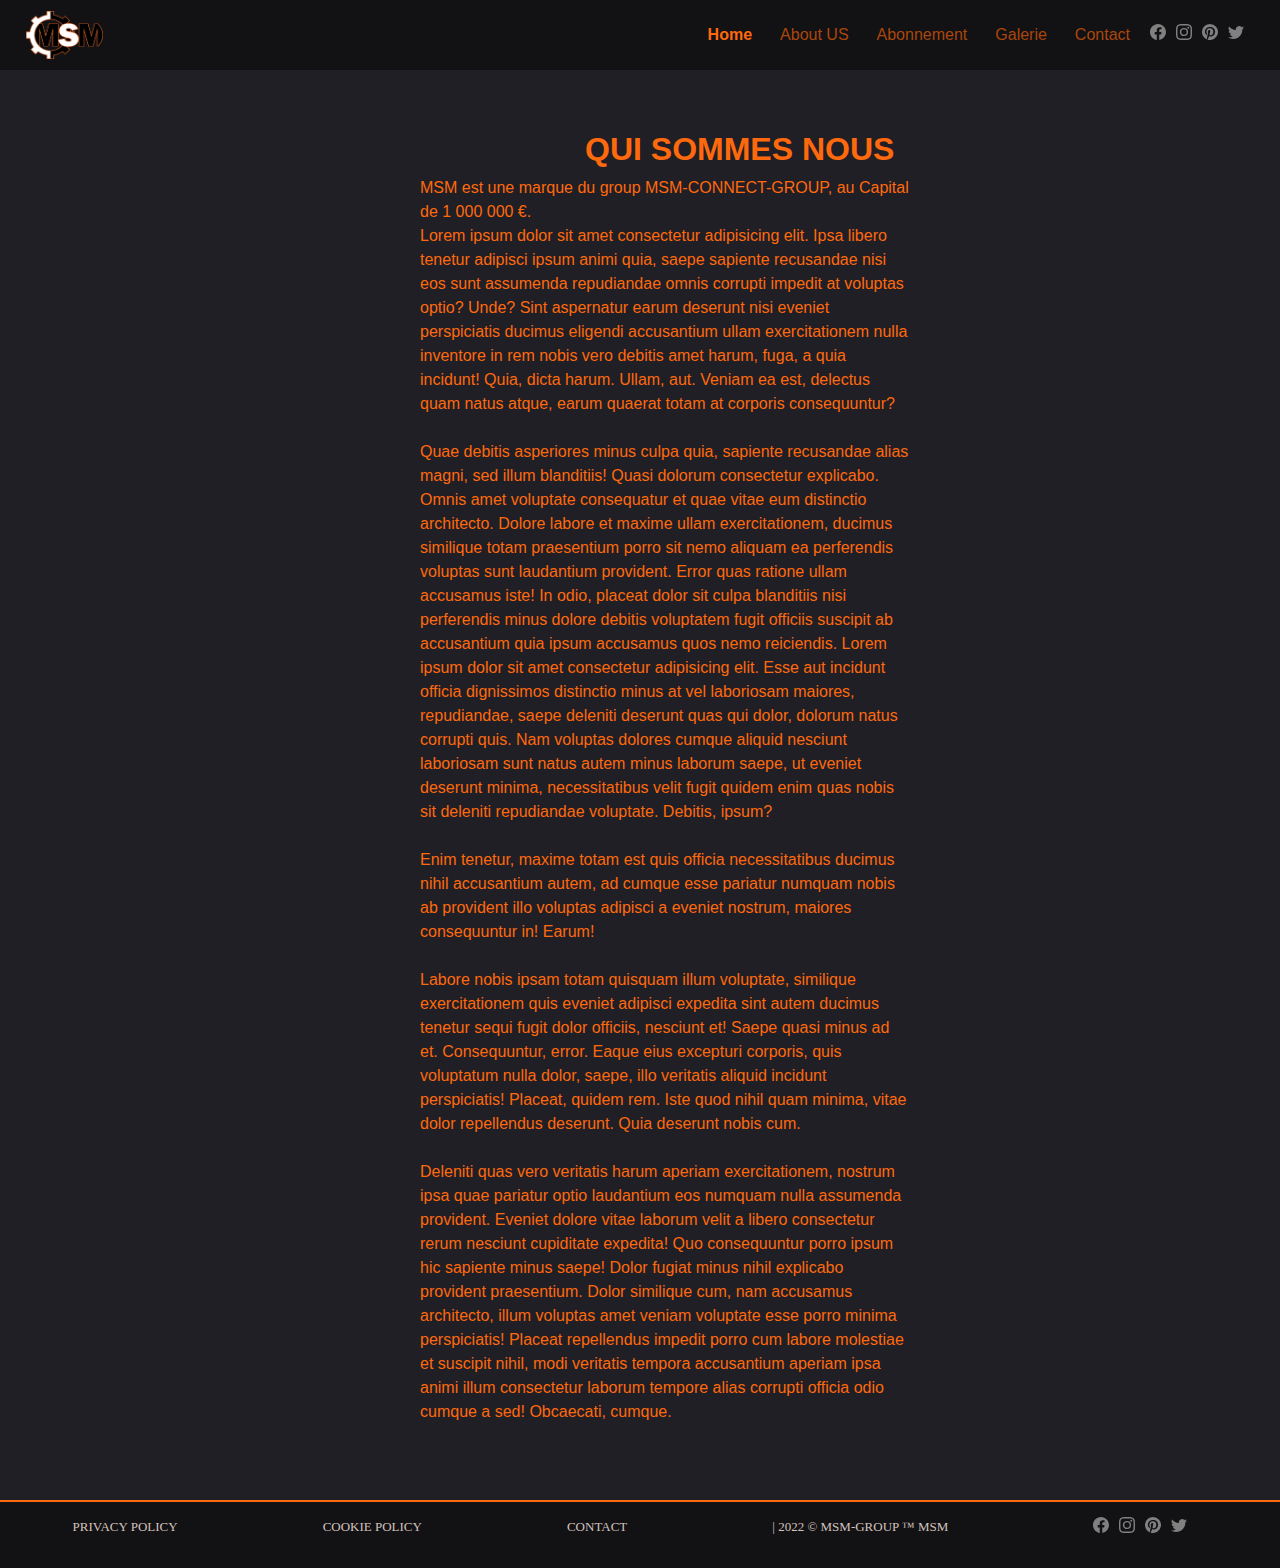
<file: about.html>
<!DOCTYPE html>
<html lang="en">
<head>
    <meta charset="UTF-8">
    <meta http-equiv="X-UA-Compatible" content="IE=edge">
    <meta name="viewport" content="width=device-width, initial-scale=1.0">
    <link rel="stylesheet" href="assets/css/style.css">
    <link rel="stylesheet" href="https://cdnjs.cloudflare.com/ajax/libs/animate.css/4.1.1/animate.min.css"/>
    <link rel="stylesheet" href="https://cdn.jsdelivr.net/npm/bootstrap@4.0.0/dist/css/bootstrap.min.css"
    integrity="sha384-Gn5384xqQ1aoWXA+058RXPxPg6fy4IWvTNh0E263XmFcJlSAwiGgFAW/dAiS6JXm" crossorigin="anonymous">
    <title>MSM</title>
</head>
<body>
    <header>
<!-- NAV BAR -->
<nav class="container-fluid col-12 p-0 m-0" id="Navbar">
    <div class="navbar navbar-expand-lg navbar-light">
        <img class="logo_navbar" src="/assets/img/Logo/Logo_MSM_contour_FF5A00.png" alt="">
        <button class="navbar-toggler " type="button" data-bs-toggle="collapse" data-bs-target="#navbarNav" aria-controls="navbarNav" aria-expanded="false" aria-label="Toggle navigation">
            <span class="navbar-toggler-icon"></span>
          </button>
          <div class="collapse navbar-collapse justify-content-end" id="navbarNav">
            <ul class="navbar-nav">
              <li class="nav-item">
                <a class="nav-link active" id="linkAct" aria-current="page" href="index.html">Home</a>
              </li>
              <li class="nav-item">
                <a class="nav-link" id="link1" href="about.html">About US</a>
              </li>
              <li class="nav-item">
                <a class="nav-link" id="link2" href="abonnement.html">Abonnement</a>
              </li>
              <li class="nav-item">
                <a class="nav-link" id="link3" href="galerie.html">Galerie</a>
              </li>
              <li class="nav-item">
                <a class="nav-link" id="link4" href="contact.html">Contact</a>
              </li>
            </ul>

        <!--ICONE FACEBOOK-->

        <ul class="icone_reseau m-0 d-flex justify-content-center align-items-start">
            <li class="icone_reseau">
                <a href="#">
                    <svg xmlns="http://www.w3.org/2000/svg" width="16" height="16" fill="currentColor"
                        color="grey" class="bi bi-facebook" viewBox="0 0 16 16">
                        <path
                            d="M16 8.049c0-4.446-3.582-8.05-8-8.05C3.58 0-.002 3.603-.002 8.05c0 4.017 2.926 7.347 6.75 7.951v-5.625h-2.03V8.05H6.75V6.275c0-2.017 1.195-3.131 3.022-3.131.876 0 1.791.157 1.791.157v1.98h-1.009c-.993 0-1.303.621-1.303 1.258v1.51h2.218l-.354 2.326H9.25V16c3.824-.604 6.75-3.934 6.75-7.951z" />
                    </svg>
                </a>
            </li>

            <!--ICONE INSTAGRAM-->
            <li class="icone_reseau">
                <a href="#">
                    <svg xmlns="http://www.w3.org/2000/svg" width="16" height="16" fill="currentColor"
                        color="grey" class="bi bi-instagram" viewBox="0 0 16 16">
                        <path
                            d="M8 0C5.829 0 5.556.01 4.703.048 3.85.088 3.269.222 2.76.42a3.917 3.917 0 0 0-1.417.923A3.927 3.927 0 0 0 .42 2.76C.222 3.268.087 3.85.048 4.7.01 5.555 0 5.827 0 8.001c0 2.172.01 2.444.048 3.297.04.852.174 1.433.372 1.942.205.526.478.972.923 1.417.444.445.89.719 1.416.923.51.198 1.09.333 1.942.372C5.555 15.99 5.827 16 8 16s2.444-.01 3.298-.048c.851-.04 1.434-.174 1.943-.372a3.916 3.916 0 0 0 1.416-.923c.445-.445.718-.891.923-1.417.197-.509.332-1.09.372-1.942C15.99 10.445 16 10.173 16 8s-.01-2.445-.048-3.299c-.04-.851-.175-1.433-.372-1.941a3.926 3.926 0 0 0-.923-1.417A3.911 3.911 0 0 0 13.24.42c-.51-.198-1.092-.333-1.943-.372C10.443.01 10.172 0 7.998 0h.003zm-.717 1.442h.718c2.136 0 2.389.007 3.232.046.78.035 1.204.166 1.486.275.373.145.64.319.92.599.28.28.453.546.598.92.11.281.24.705.275 1.485.039.843.047 1.096.047 3.231s-.008 2.389-.047 3.232c-.035.78-.166 1.203-.275 1.485a2.47 2.47 0 0 1-.599.919c-.28.28-.546.453-.92.598-.28.11-.704.24-1.485.276-.843.038-1.096.047-3.232.047s-2.39-.009-3.233-.047c-.78-.036-1.203-.166-1.485-.276a2.478 2.478 0 0 1-.92-.598 2.48 2.48 0 0 1-.6-.92c-.109-.281-.24-.705-.275-1.485-.038-.843-.046-1.096-.046-3.233 0-2.136.008-2.388.046-3.231.036-.78.166-1.204.276-1.486.145-.373.319-.64.599-.92.28-.28.546-.453.92-.598.282-.11.705-.24 1.485-.276.738-.034 1.024-.044 2.515-.045v.002zm4.988 1.328a.96.96 0 1 0 0 1.92.96.96 0 0 0 0-1.92zm-4.27 1.122a4.109 4.109 0 1 0 0 8.217 4.109 4.109 0 0 0 0-8.217zm0 1.441a2.667 2.667 0 1 1 0 5.334 2.667 2.667 0 0 1 0-5.334z" />
                    </svg>
                </a>
            </li>

            <!--ICONE PINTEREST-->
            <li class="icone_reseau">
                <a href="#">
                    <svg xmlns="http://www.w3.org/2000/svg" width="16" height="16" fill="currentColor"
                        color="grey" class="bi bi-pinterest" viewBox="0 0 16 16">
                        <path
                            d="M8 0a8 8 0 0 0-2.915 15.452c-.07-.633-.134-1.606.027-2.297.146-.625.938-3.977.938-3.977s-.239-.479-.239-1.187c0-1.113.645-1.943 1.448-1.943.682 0 1.012.512 1.012 1.127 0 .686-.437 1.712-.663 2.663-.188.796.4 1.446 1.185 1.446 1.422 0 2.515-1.5 2.515-3.664 0-1.915-1.377-3.254-3.342-3.254-2.276 0-3.612 1.707-3.612 3.471 0 .688.265 1.425.595 1.826a.24.24 0 0 1 .056.23c-.061.252-.196.796-.222.907-.035.146-.116.177-.268.107-1-.465-1.624-1.926-1.624-3.1 0-2.523 1.834-4.84 5.286-4.84 2.775 0 4.932 1.977 4.932 4.62 0 2.757-1.739 4.976-4.151 4.976-.811 0-1.573-.421-1.834-.919l-.498 1.902c-.181.695-.669 1.566-.995 2.097A8 8 0 1 0 8 0z" />
                    </svg>
                </a>
            </li>

            <!--ICONE TWITTER-->
            <li class="icone_reseau">
                <a href="#">
                    <svg xmlns="http://www.w3.org/2000/svg" width="16" height="16" fill="currentColor"
                        color="grey" class="bi bi-twitter" viewBox="0 0 16 16">
                        <path
                            d="M5.026 15c6.038 0 9.341-5.003 9.341-9.334 0-.14 0-.282-.006-.422A6.685 6.685 0 0 0 16 3.542a6.658 6.658 0 0 1-1.889.518 3.301 3.301 0 0 0 1.447-1.817 6.533 6.533 0 0 1-2.087.793A3.286 3.286 0 0 0 7.875 6.03a9.325 9.325 0 0 1-6.767-3.429 3.289 3.289 0 0 0 1.018 4.382A3.323 3.323 0 0 1 .64 6.575v.045a3.288 3.288 0 0 0 2.632 3.218 3.203 3.203 0 0 1-.865.115 3.23 3.23 0 0 1-.614-.057 3.283 3.283 0 0 0 3.067 2.277A6.588 6.588 0 0 1 .78 13.58a6.32 6.32 0 0 1-.78-.045A9.344 9.344 0 0 0 5.026 15z" />
                    </svg>
                </a>
            </li>
        </ul>
         
        </div>
    </div>
</nav>
</header>

<section class="container-fluid" id="contAboutUs">
    <article class="row d-block" id="artkisomnou">
        <h2 id="titreAboutUs">Qui sommes nous</h2>
        <article class="row d-block"  id="Abouttxt">
        <p> MSM est une marque du group MSM-CONNECT-GROUP, au Capital de 1 000 000 €. <br>
            Lorem ipsum dolor sit amet consectetur adipisicing elit. Ipsa libero tenetur adipisci ipsum animi quia, saepe sapiente recusandae nisi eos sunt assumenda repudiandae omnis corrupti impedit at voluptas optio? Unde?
            Sint aspernatur earum deserunt nisi eveniet perspiciatis ducimus eligendi accusantium ullam exercitationem nulla inventore in rem nobis vero debitis amet harum, fuga, a quia incidunt! Quia, dicta harum. Ullam, aut.
            Veniam ea est, delectus quam natus atque, earum quaerat totam at corporis consequuntur? <br>
            <br>
            Quae debitis asperiores minus culpa quia, sapiente recusandae alias magni, sed illum blanditiis! Quasi dolorum consectetur explicabo.
            Omnis amet voluptate consequatur et quae vitae eum distinctio architecto. Dolore labore et maxime ullam exercitationem, ducimus similique totam praesentium porro sit nemo aliquam ea perferendis voluptas sunt laudantium provident.
            Error quas ratione ullam accusamus iste! In odio, placeat dolor sit culpa blanditiis nisi perferendis minus dolore debitis voluptatem fugit officiis suscipit ab accusantium quia ipsum accusamus quos nemo reiciendis.
        
            Lorem ipsum dolor sit amet consectetur adipisicing elit. Esse aut incidunt officia dignissimos distinctio minus at vel laboriosam maiores, repudiandae, saepe deleniti deserunt quas qui dolor, dolorum natus corrupti quis.
            Nam voluptas dolores cumque aliquid nesciunt laboriosam sunt natus autem minus laborum saepe, ut eveniet deserunt minima, necessitatibus velit fugit quidem enim quas nobis sit deleniti repudiandae voluptate. Debitis, ipsum?<br>
            <br>
            Enim tenetur, maxime totam est quis officia necessitatibus ducimus nihil accusantium autem, ad cumque esse pariatur numquam nobis ab provident illo voluptas adipisci a eveniet nostrum, maiores consequuntur in! Earum!<br>
            <br>
            Labore nobis ipsam totam quisquam illum voluptate, similique exercitationem quis eveniet adipisci expedita sint autem ducimus tenetur sequi fugit dolor officiis, nesciunt et! Saepe quasi minus ad et. Consequuntur, error.
            Eaque eius excepturi corporis, quis voluptatum nulla dolor, saepe, illo veritatis aliquid incidunt perspiciatis! Placeat, quidem rem. Iste quod nihil quam minima, vitae dolor repellendus deserunt. Quia deserunt nobis cum.<br>
            <br>
            Deleniti quas vero veritatis harum aperiam exercitationem, nostrum ipsa quae pariatur optio laudantium eos numquam nulla assumenda provident. Eveniet dolore vitae laborum velit a libero consectetur rerum nesciunt cupiditate expedita!
            Quo consequuntur porro ipsum hic sapiente minus saepe! Dolor fugiat minus nihil explicabo provident praesentium. Dolor similique cum, nam accusamus architecto, illum voluptas amet veniam voluptate esse porro minima perspiciatis!
            Placeat repellendus impedit porro cum labore molestiae et suscipit nihil, modi veritatis tempora accusantium aperiam ipsa animi illum consectetur laborum tempore alias corrupti officia odio cumque a sed! Obcaecati, cumque.<br>
        </p>
        </article>
    </article>
</section>
<footer>
<!-- FOOTER ligne-->

    <div class="container-fluid" id="cont-footer">
    <div class="row justify-content-around">
 
        <a href="#">privacy policy</a>
        <a href="#">Cookie policy</a>
        <a href="#">Contact</a>
            
        <p>| 2022 © MSM-GROUP ™ MSM</p>
           
<!--ICONE FACEBOOK-->
        <ul class="icone_reseau m-0 d-flex justify-content-center align-items-start">
            <li class="icone_reseau">
                <a href="#">
                    <svg xmlns="http://www.w3.org/2000/svg" width="16" height="16" fill="currentColor"
                        color="grey" class="bi bi-facebook" viewBox="0 0 16 16">
                        <path
                            d="M16 8.049c0-4.446-3.582-8.05-8-8.05C3.58 0-.002 3.603-.002 8.05c0 4.017 2.926 7.347 6.75 7.951v-5.625h-2.03V8.05H6.75V6.275c0-2.017 1.195-3.131 3.022-3.131.876 0 1.791.157 1.791.157v1.98h-1.009c-.993 0-1.303.621-1.303 1.258v1.51h2.218l-.354 2.326H9.25V16c3.824-.604 6.75-3.934 6.75-7.951z" />
                    </svg>
                </a>
            </li>

<!--ICONE INSTAGRAM-->
            <li class="icone_reseau">
                <a href="#">
                    <svg xmlns="http://www.w3.org/2000/svg" width="16" height="16" fill="currentColor"
                        color="grey" class="bi bi-instagram" viewBox="0 0 16 16">
                        <path
                            d="M8 0C5.829 0 5.556.01 4.703.048 3.85.088 3.269.222 2.76.42a3.917 3.917 0 0 0-1.417.923A3.927 3.927 0 0 0 .42 2.76C.222 3.268.087 3.85.048 4.7.01 5.555 0 5.827 0 8.001c0 2.172.01 2.444.048 3.297.04.852.174 1.433.372 1.942.205.526.478.972.923 1.417.444.445.89.719 1.416.923.51.198 1.09.333 1.942.372C5.555 15.99 5.827 16 8 16s2.444-.01 3.298-.048c.851-.04 1.434-.174 1.943-.372a3.916 3.916 0 0 0 1.416-.923c.445-.445.718-.891.923-1.417.197-.509.332-1.09.372-1.942C15.99 10.445 16 10.173 16 8s-.01-2.445-.048-3.299c-.04-.851-.175-1.433-.372-1.941a3.926 3.926 0 0 0-.923-1.417A3.911 3.911 0 0 0 13.24.42c-.51-.198-1.092-.333-1.943-.372C10.443.01 10.172 0 7.998 0h.003zm-.717 1.442h.718c2.136 0 2.389.007 3.232.046.78.035 1.204.166 1.486.275.373.145.64.319.92.599.28.28.453.546.598.92.11.281.24.705.275 1.485.039.843.047 1.096.047 3.231s-.008 2.389-.047 3.232c-.035.78-.166 1.203-.275 1.485a2.47 2.47 0 0 1-.599.919c-.28.28-.546.453-.92.598-.28.11-.704.24-1.485.276-.843.038-1.096.047-3.232.047s-2.39-.009-3.233-.047c-.78-.036-1.203-.166-1.485-.276a2.478 2.478 0 0 1-.92-.598 2.48 2.48 0 0 1-.6-.92c-.109-.281-.24-.705-.275-1.485-.038-.843-.046-1.096-.046-3.233 0-2.136.008-2.388.046-3.231.036-.78.166-1.204.276-1.486.145-.373.319-.64.599-.92.28-.28.546-.453.92-.598.282-.11.705-.24 1.485-.276.738-.034 1.024-.044 2.515-.045v.002zm4.988 1.328a.96.96 0 1 0 0 1.92.96.96 0 0 0 0-1.92zm-4.27 1.122a4.109 4.109 0 1 0 0 8.217 4.109 4.109 0 0 0 0-8.217zm0 1.441a2.667 2.667 0 1 1 0 5.334 2.667 2.667 0 0 1 0-5.334z" />
                    </svg>
                </a>
            </li>

<!--ICONE PINTEREST-->
            <li class="icone_reseau">
                <a href="#">
                    <svg xmlns="http://www.w3.org/2000/svg" width="16" height="16" fill="currentColor"
                        color="grey" class="bi bi-pinterest" viewBox="0 0 16 16">
                        <path
                            d="M8 0a8 8 0 0 0-2.915 15.452c-.07-.633-.134-1.606.027-2.297.146-.625.938-3.977.938-3.977s-.239-.479-.239-1.187c0-1.113.645-1.943 1.448-1.943.682 0 1.012.512 1.012 1.127 0 .686-.437 1.712-.663 2.663-.188.796.4 1.446 1.185 1.446 1.422 0 2.515-1.5 2.515-3.664 0-1.915-1.377-3.254-3.342-3.254-2.276 0-3.612 1.707-3.612 3.471 0 .688.265 1.425.595 1.826a.24.24 0 0 1 .056.23c-.061.252-.196.796-.222.907-.035.146-.116.177-.268.107-1-.465-1.624-1.926-1.624-3.1 0-2.523 1.834-4.84 5.286-4.84 2.775 0 4.932 1.977 4.932 4.62 0 2.757-1.739 4.976-4.151 4.976-.811 0-1.573-.421-1.834-.919l-.498 1.902c-.181.695-.669 1.566-.995 2.097A8 8 0 1 0 8 0z" />
                    </svg>
                </a>
            </li>

<!--ICONE TWITTER-->
            <li class="icone_reseau">
                <a href="#">
                    <svg xmlns="http://www.w3.org/2000/svg" width="16" height="16" fill="currentColor"
                        color="grey" class="bi bi-twitter" viewBox="0 0 16 16">
                        <path
                            d="M5.026 15c6.038 0 9.341-5.003 9.341-9.334 0-.14 0-.282-.006-.422A6.685 6.685 0 0 0 16 3.542a6.658 6.658 0 0 1-1.889.518 3.301 3.301 0 0 0 1.447-1.817 6.533 6.533 0 0 1-2.087.793A3.286 3.286 0 0 0 7.875 6.03a9.325 9.325 0 0 1-6.767-3.429 3.289 3.289 0 0 0 1.018 4.382A3.323 3.323 0 0 1 .64 6.575v.045a3.288 3.288 0 0 0 2.632 3.218 3.203 3.203 0 0 1-.865.115 3.23 3.23 0 0 1-.614-.057 3.283 3.283 0 0 0 3.067 2.277A6.588 6.588 0 0 1 .78 13.58a6.32 6.32 0 0 1-.78-.045A9.344 9.344 0 0 0 5.026 15z" />
                    </svg>
                </a>
            </li>
        </ul>
  </footer>
<script src="https://code.jquery.com/jquery-3.2.1.slim.min.js"
integrity="sha384-KJ3o2DKtIkvYIK3UENzmM7KCkRr/rE9/Qpg6aAZGJwFDMVNA/GpGFF93hXpG5KkN"
crossorigin="anonymous"></script>
<script src="https://cdn.jsdelivr.net/npm/popper.js@1.12.9/dist/umd/popper.min.js"
integrity="sha384-ApNbgh9B+Y1QKtv3Rn7W3mgPxhU9K/ScQsAP7hUibX39j7fakFPskvXusvfa0b4Q"
crossorigin="anonymous"></script>
<script src="https://cdn.jsdelivr.net/npm/bootstrap@4.0.0/dist/js/bootstrap.min.js"
integrity="sha384-JZR6Spejh4U02d8jOt6vLEHfe/JQGiRRSQQxSfFWpi1MquVdAyjUar5+76PVCmYl"
crossorigin="anonymous"></script>
<script src="#"></script>
</body>
</html>
</file>
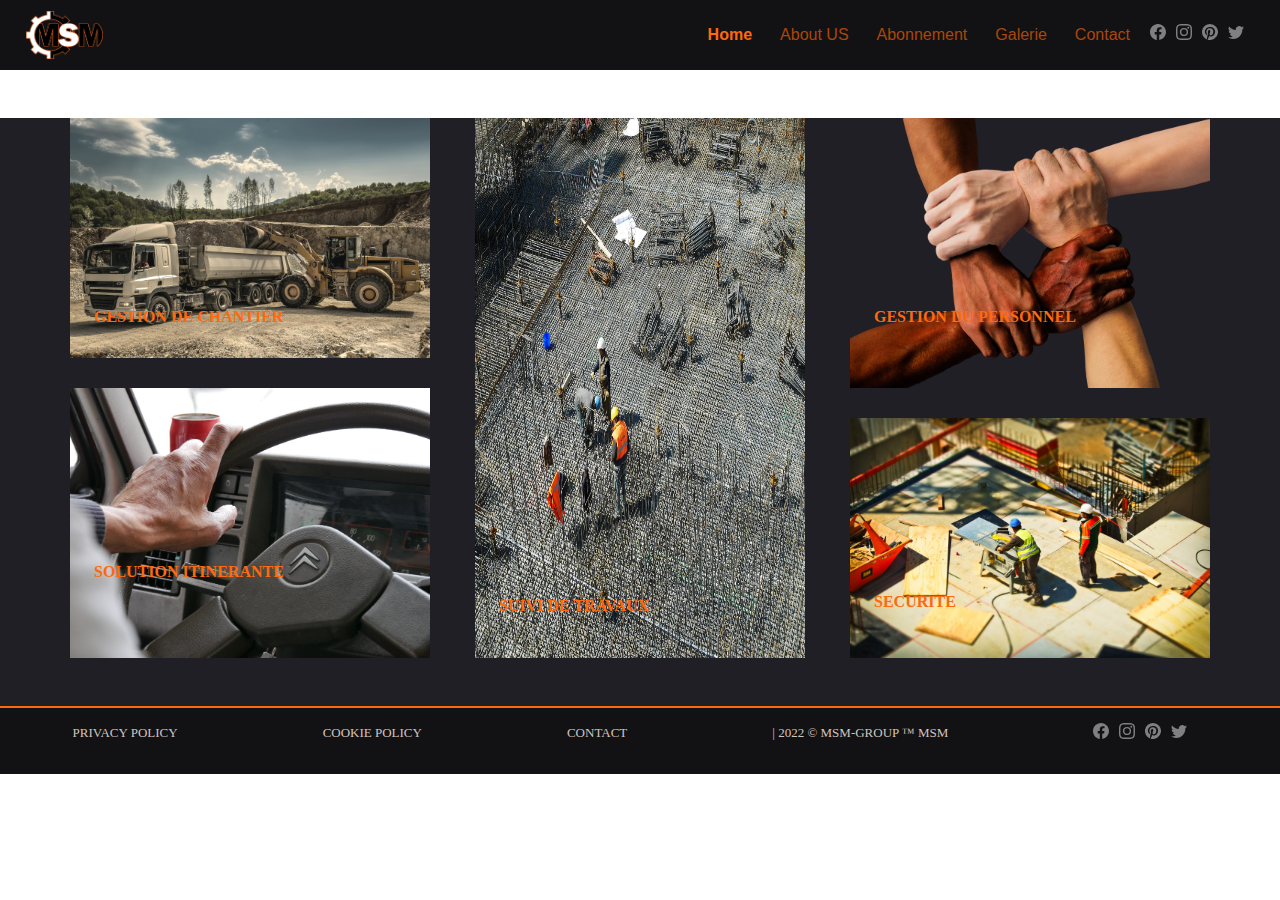
<file: galerie.html>
<!DOCTYPE html>
<html lang="en">
<head>
    <meta charset="UTF-8">
    <meta http-equiv="X-UA-Compatible" content="IE=edge">
    <meta name="viewport" content="width=device-width, initial-scale=1.0">
    <link rel="stylesheet" href="assets/css/style.css">
    <link rel="stylesheet" href="https://cdnjs.cloudflare.com/ajax/libs/animate.css/4.1.1/animate.min.css"/>
    <link rel="stylesheet" href="https://cdn.jsdelivr.net/npm/bootstrap@4.0.0/dist/css/bootstrap.min.css"
    integrity="sha384-Gn5384xqQ1aoWXA+058RXPxPg6fy4IWvTNh0E263XmFcJlSAwiGgFAW/dAiS6JXm" crossorigin="anonymous">
    <title>MSM</title>
</head>
<body>
    <header>
<!-- NAV BAR -->
<nav class="container-fluid col-12 p-0 m-0" id="Navbar">
    <div class="navbar navbar-expand-lg navbar-light">
        <img class="logo_navbar" src="/assets/img/Logo/Logo_MSM_contour_FF5A00.png" alt="">
        <button class="navbar-toggler " type="button" data-bs-toggle="collapse" data-bs-target="#navbarNav" aria-controls="navbarNav" aria-expanded="false" aria-label="Toggle navigation">
            <span class="navbar-toggler-icon"></span>
          </button>
          <div class="collapse navbar-collapse justify-content-end" id="navbarNav">
            <ul class="navbar-nav">
              <li class="nav-item">
                <a class="nav-link active" id="linkAct" aria-current="page" href="index.html">Home</a>
              </li>
              <li class="nav-item">
                <a class="nav-link" id="link1" href="about.html">About US</a>
              </li>
              <li class="nav-item">
                <a class="nav-link" id="link2" href="abonnement.html">Abonnement</a>
              </li>
              <li class="nav-item">
                <a class="nav-link" id="link3" href="galerie.html">Galerie</a>
              </li>
              <li class="nav-item">
                <a class="nav-link" id="link4" href="contact.html">Contact</a>
              </li>
            </ul>

        <!--ICONE FACEBOOK-->

        <ul class="icone_reseau m-0 d-flex justify-content-center align-items-start">
            <li class="icone_reseau">
                <a href="#">
                    <svg xmlns="http://www.w3.org/2000/svg" width="16" height="16" fill="currentColor"
                        color="grey" class="bi bi-facebook" viewBox="0 0 16 16">
                        <path
                            d="M16 8.049c0-4.446-3.582-8.05-8-8.05C3.58 0-.002 3.603-.002 8.05c0 4.017 2.926 7.347 6.75 7.951v-5.625h-2.03V8.05H6.75V6.275c0-2.017 1.195-3.131 3.022-3.131.876 0 1.791.157 1.791.157v1.98h-1.009c-.993 0-1.303.621-1.303 1.258v1.51h2.218l-.354 2.326H9.25V16c3.824-.604 6.75-3.934 6.75-7.951z" />
                    </svg>
                </a>
            </li>

            <!--ICONE INSTAGRAM-->
            <li class="icone_reseau">
                <a href="#">
                    <svg xmlns="http://www.w3.org/2000/svg" width="16" height="16" fill="currentColor"
                        color="grey" class="bi bi-instagram" viewBox="0 0 16 16">
                        <path
                            d="M8 0C5.829 0 5.556.01 4.703.048 3.85.088 3.269.222 2.76.42a3.917 3.917 0 0 0-1.417.923A3.927 3.927 0 0 0 .42 2.76C.222 3.268.087 3.85.048 4.7.01 5.555 0 5.827 0 8.001c0 2.172.01 2.444.048 3.297.04.852.174 1.433.372 1.942.205.526.478.972.923 1.417.444.445.89.719 1.416.923.51.198 1.09.333 1.942.372C5.555 15.99 5.827 16 8 16s2.444-.01 3.298-.048c.851-.04 1.434-.174 1.943-.372a3.916 3.916 0 0 0 1.416-.923c.445-.445.718-.891.923-1.417.197-.509.332-1.09.372-1.942C15.99 10.445 16 10.173 16 8s-.01-2.445-.048-3.299c-.04-.851-.175-1.433-.372-1.941a3.926 3.926 0 0 0-.923-1.417A3.911 3.911 0 0 0 13.24.42c-.51-.198-1.092-.333-1.943-.372C10.443.01 10.172 0 7.998 0h.003zm-.717 1.442h.718c2.136 0 2.389.007 3.232.046.78.035 1.204.166 1.486.275.373.145.64.319.92.599.28.28.453.546.598.92.11.281.24.705.275 1.485.039.843.047 1.096.047 3.231s-.008 2.389-.047 3.232c-.035.78-.166 1.203-.275 1.485a2.47 2.47 0 0 1-.599.919c-.28.28-.546.453-.92.598-.28.11-.704.24-1.485.276-.843.038-1.096.047-3.232.047s-2.39-.009-3.233-.047c-.78-.036-1.203-.166-1.485-.276a2.478 2.478 0 0 1-.92-.598 2.48 2.48 0 0 1-.6-.92c-.109-.281-.24-.705-.275-1.485-.038-.843-.046-1.096-.046-3.233 0-2.136.008-2.388.046-3.231.036-.78.166-1.204.276-1.486.145-.373.319-.64.599-.92.28-.28.546-.453.92-.598.282-.11.705-.24 1.485-.276.738-.034 1.024-.044 2.515-.045v.002zm4.988 1.328a.96.96 0 1 0 0 1.92.96.96 0 0 0 0-1.92zm-4.27 1.122a4.109 4.109 0 1 0 0 8.217 4.109 4.109 0 0 0 0-8.217zm0 1.441a2.667 2.667 0 1 1 0 5.334 2.667 2.667 0 0 1 0-5.334z" />
                    </svg>
                </a>
            </li>

            <!--ICONE PINTEREST-->
            <li class="icone_reseau">
                <a href="#">
                    <svg xmlns="http://www.w3.org/2000/svg" width="16" height="16" fill="currentColor"
                        color="grey" class="bi bi-pinterest" viewBox="0 0 16 16">
                        <path
                            d="M8 0a8 8 0 0 0-2.915 15.452c-.07-.633-.134-1.606.027-2.297.146-.625.938-3.977.938-3.977s-.239-.479-.239-1.187c0-1.113.645-1.943 1.448-1.943.682 0 1.012.512 1.012 1.127 0 .686-.437 1.712-.663 2.663-.188.796.4 1.446 1.185 1.446 1.422 0 2.515-1.5 2.515-3.664 0-1.915-1.377-3.254-3.342-3.254-2.276 0-3.612 1.707-3.612 3.471 0 .688.265 1.425.595 1.826a.24.24 0 0 1 .056.23c-.061.252-.196.796-.222.907-.035.146-.116.177-.268.107-1-.465-1.624-1.926-1.624-3.1 0-2.523 1.834-4.84 5.286-4.84 2.775 0 4.932 1.977 4.932 4.62 0 2.757-1.739 4.976-4.151 4.976-.811 0-1.573-.421-1.834-.919l-.498 1.902c-.181.695-.669 1.566-.995 2.097A8 8 0 1 0 8 0z" />
                    </svg>
                </a>
            </li>

            <!--ICONE TWITTER-->
            <li class="icone_reseau">
                <a href="#">
                    <svg xmlns="http://www.w3.org/2000/svg" width="16" height="16" fill="currentColor"
                        color="grey" class="bi bi-twitter" viewBox="0 0 16 16">
                        <path
                            d="M5.026 15c6.038 0 9.341-5.003 9.341-9.334 0-.14 0-.282-.006-.422A6.685 6.685 0 0 0 16 3.542a6.658 6.658 0 0 1-1.889.518 3.301 3.301 0 0 0 1.447-1.817 6.533 6.533 0 0 1-2.087.793A3.286 3.286 0 0 0 7.875 6.03a9.325 9.325 0 0 1-6.767-3.429 3.289 3.289 0 0 0 1.018 4.382A3.323 3.323 0 0 1 .64 6.575v.045a3.288 3.288 0 0 0 2.632 3.218 3.203 3.203 0 0 1-.865.115 3.23 3.23 0 0 1-.614-.057 3.283 3.283 0 0 0 3.067 2.277A6.588 6.588 0 0 1 .78 13.58a6.32 6.32 0 0 1-.78-.045A9.344 9.344 0 0 0 5.026 15z" />
                    </svg>
                </a>
            </li>
        </ul>
         
        </div>
    </div>
</nav>
</header>
<section class="container-fluid m-0 p-0" id="contgalerie">
    <div class="container mb-5 p-0">
        <div class="row mt-5 p-0">
            <div class="col-4">
                <div class="row" id="Landscape">
                    <img src="assets/img/jpg/digger-1867268_1920.jpg" alt="landscape" class="img-fluid col-12" id="imgcol1">
                    <p class="categorie">GESTION DE CHANTIER</p>
                </div>
                <div class="row" id="vacation">
                    <img src="assets/img/jpg/citroen-2692162_1920.jpg" alt="Vacation" class="img-fluid col-12" id="imgcol2">
                    <p class="categorie">SOLUTION ITINERANTE</p>
                </div>
            </div>

            <div class="col-4" id="architecture">
                <p class="architext">SUIVI DE TRAVAUX</p>
                <img src="assets/img/jpg/construction-site-1359136_1920.jpg" alt="Architecture" class="img-fluid col-12" id="imgcol3">

            </div>

            <div class="col-4">
                <div class="row" id="experiences">
                    <img src="assets/img/jpg/hands-1917895_1920.png" alt="Experiences" class="img-fluid col-12" id="imgcol4">
                    <p class="categorie">GESTION DU PERSONNEL</p>
                </div>
                <div class="row" id="stories">
                    <img src="assets/img/jpg/building-gb68b22ce1_1920.jpg" alt="Stories" class="img-fluid col-12" id="imgcol5">
                    <p class="categorie">SECURITE</p>
                </div>
            </div>
        </div>
    </div>
</section>
<footer>
<!-- FOOTER ligne-->

    <div class="container-fluid" id="cont-footer">
    <div class="row justify-content-around">
 
        <a href="#">privacy policy</a>
        <a href="#">Cookie policy</a>
        <a href="#">Contact</a>
            
        <p>| 2022 © MSM-GROUP ™ MSM</p>
           
<!--ICONE FACEBOOK-->
        <ul class="icone_reseau m-0 d-flex justify-content-center align-items-start">
            <li class="icone_reseau">
                <a href="#">
                    <svg xmlns="http://www.w3.org/2000/svg" width="16" height="16" fill="currentColor"
                        color="grey" class="bi bi-facebook" viewBox="0 0 16 16">
                        <path
                            d="M16 8.049c0-4.446-3.582-8.05-8-8.05C3.58 0-.002 3.603-.002 8.05c0 4.017 2.926 7.347 6.75 7.951v-5.625h-2.03V8.05H6.75V6.275c0-2.017 1.195-3.131 3.022-3.131.876 0 1.791.157 1.791.157v1.98h-1.009c-.993 0-1.303.621-1.303 1.258v1.51h2.218l-.354 2.326H9.25V16c3.824-.604 6.75-3.934 6.75-7.951z" />
                    </svg>
                </a>
            </li>

<!--ICONE INSTAGRAM-->
            <li class="icone_reseau">
                <a href="#">
                    <svg xmlns="http://www.w3.org/2000/svg" width="16" height="16" fill="currentColor"
                        color="grey" class="bi bi-instagram" viewBox="0 0 16 16">
                        <path
                            d="M8 0C5.829 0 5.556.01 4.703.048 3.85.088 3.269.222 2.76.42a3.917 3.917 0 0 0-1.417.923A3.927 3.927 0 0 0 .42 2.76C.222 3.268.087 3.85.048 4.7.01 5.555 0 5.827 0 8.001c0 2.172.01 2.444.048 3.297.04.852.174 1.433.372 1.942.205.526.478.972.923 1.417.444.445.89.719 1.416.923.51.198 1.09.333 1.942.372C5.555 15.99 5.827 16 8 16s2.444-.01 3.298-.048c.851-.04 1.434-.174 1.943-.372a3.916 3.916 0 0 0 1.416-.923c.445-.445.718-.891.923-1.417.197-.509.332-1.09.372-1.942C15.99 10.445 16 10.173 16 8s-.01-2.445-.048-3.299c-.04-.851-.175-1.433-.372-1.941a3.926 3.926 0 0 0-.923-1.417A3.911 3.911 0 0 0 13.24.42c-.51-.198-1.092-.333-1.943-.372C10.443.01 10.172 0 7.998 0h.003zm-.717 1.442h.718c2.136 0 2.389.007 3.232.046.78.035 1.204.166 1.486.275.373.145.64.319.92.599.28.28.453.546.598.92.11.281.24.705.275 1.485.039.843.047 1.096.047 3.231s-.008 2.389-.047 3.232c-.035.78-.166 1.203-.275 1.485a2.47 2.47 0 0 1-.599.919c-.28.28-.546.453-.92.598-.28.11-.704.24-1.485.276-.843.038-1.096.047-3.232.047s-2.39-.009-3.233-.047c-.78-.036-1.203-.166-1.485-.276a2.478 2.478 0 0 1-.92-.598 2.48 2.48 0 0 1-.6-.92c-.109-.281-.24-.705-.275-1.485-.038-.843-.046-1.096-.046-3.233 0-2.136.008-2.388.046-3.231.036-.78.166-1.204.276-1.486.145-.373.319-.64.599-.92.28-.28.546-.453.92-.598.282-.11.705-.24 1.485-.276.738-.034 1.024-.044 2.515-.045v.002zm4.988 1.328a.96.96 0 1 0 0 1.92.96.96 0 0 0 0-1.92zm-4.27 1.122a4.109 4.109 0 1 0 0 8.217 4.109 4.109 0 0 0 0-8.217zm0 1.441a2.667 2.667 0 1 1 0 5.334 2.667 2.667 0 0 1 0-5.334z" />
                    </svg>
                </a>
            </li>

<!--ICONE PINTEREST-->
            <li class="icone_reseau">
                <a href="#">
                    <svg xmlns="http://www.w3.org/2000/svg" width="16" height="16" fill="currentColor"
                        color="grey" class="bi bi-pinterest" viewBox="0 0 16 16">
                        <path
                            d="M8 0a8 8 0 0 0-2.915 15.452c-.07-.633-.134-1.606.027-2.297.146-.625.938-3.977.938-3.977s-.239-.479-.239-1.187c0-1.113.645-1.943 1.448-1.943.682 0 1.012.512 1.012 1.127 0 .686-.437 1.712-.663 2.663-.188.796.4 1.446 1.185 1.446 1.422 0 2.515-1.5 2.515-3.664 0-1.915-1.377-3.254-3.342-3.254-2.276 0-3.612 1.707-3.612 3.471 0 .688.265 1.425.595 1.826a.24.24 0 0 1 .056.23c-.061.252-.196.796-.222.907-.035.146-.116.177-.268.107-1-.465-1.624-1.926-1.624-3.1 0-2.523 1.834-4.84 5.286-4.84 2.775 0 4.932 1.977 4.932 4.62 0 2.757-1.739 4.976-4.151 4.976-.811 0-1.573-.421-1.834-.919l-.498 1.902c-.181.695-.669 1.566-.995 2.097A8 8 0 1 0 8 0z" />
                    </svg>
                </a>
            </li>

<!--ICONE TWITTER-->
            <li class="icone_reseau">
                <a href="#">
                    <svg xmlns="http://www.w3.org/2000/svg" width="16" height="16" fill="currentColor"
                        color="grey" class="bi bi-twitter" viewBox="0 0 16 16">
                        <path
                            d="M5.026 15c6.038 0 9.341-5.003 9.341-9.334 0-.14 0-.282-.006-.422A6.685 6.685 0 0 0 16 3.542a6.658 6.658 0 0 1-1.889.518 3.301 3.301 0 0 0 1.447-1.817 6.533 6.533 0 0 1-2.087.793A3.286 3.286 0 0 0 7.875 6.03a9.325 9.325 0 0 1-6.767-3.429 3.289 3.289 0 0 0 1.018 4.382A3.323 3.323 0 0 1 .64 6.575v.045a3.288 3.288 0 0 0 2.632 3.218 3.203 3.203 0 0 1-.865.115 3.23 3.23 0 0 1-.614-.057 3.283 3.283 0 0 0 3.067 2.277A6.588 6.588 0 0 1 .78 13.58a6.32 6.32 0 0 1-.78-.045A9.344 9.344 0 0 0 5.026 15z" />
                    </svg>
                </a>
            </li>
        </ul>
  </footer>
<script src="https://code.jquery.com/jquery-3.2.1.slim.min.js"
integrity="sha384-KJ3o2DKtIkvYIK3UENzmM7KCkRr/rE9/Qpg6aAZGJwFDMVNA/GpGFF93hXpG5KkN"
crossorigin="anonymous"></script>
<script src="https://cdn.jsdelivr.net/npm/popper.js@1.12.9/dist/umd/popper.min.js"
integrity="sha384-ApNbgh9B+Y1QKtv3Rn7W3mgPxhU9K/ScQsAP7hUibX39j7fakFPskvXusvfa0b4Q"
crossorigin="anonymous"></script>
<script src="https://cdn.jsdelivr.net/npm/bootstrap@4.0.0/dist/js/bootstrap.min.js"
integrity="sha384-JZR6Spejh4U02d8jOt6vLEHfe/JQGiRRSQQxSfFWpi1MquVdAyjUar5+76PVCmYl"
crossorigin="anonymous"></script>
<script src="#"></script>
</body>
</html>
</file>
<file: assets/css/style.css>
@charset "UTF-8";
/* * * * * * * *  * * *RESET* * * * * * * * * * */
html, body, div, span, applet, object, iframe,
h1, h2, h3, h4, h5, h6, p, blockquote, pre,
a, abbr, acronym, address, big, cite, code,
del, dfn, em, img, ins, kbd, q, s, samp,
small, strike, strong, sub, sup, tt, var,
b, u, i, center,
dl, dt, dd, ol, ul, li,
fieldset, form, label, legend,
table, caption, tbody, tfoot, thead, tr, th, td,
article, aside, canvas, details, embed,
figure, figcaption, footer, header, hgroup,
menu, nav, output, ruby, section, summary,
time, mark, audio, video {
  margin: 0;
  padding: 0;
  border: 0;
  font-size: 100%;
  font: inherit;
  vertical-align: baseline;
}

/* HTML5 display-role reset for older browsers */
article, aside, details, figcaption, figure,
footer, header, hgroup, menu, nav, section {
  display: block;
}

body {
  line-height: 1;
}

ol, ul {
  list-style: none;
}

blockquote, q {
  quotes: none;
}

blockquote:before, blockquote:after,
q:before, q:after {
  content: "";
  content: none;
}

table {
  border-collapse: collapse;
  border-spacing: 0;
}

/*CSS Contact*/
#contcontact {
  height: 600px;
}

footer {
  color: #d2c3be;
  background-color: #121114;
}

#artmessage {
  height: 200px;
}

/*CSS ABOUTUS*/
#contAboutUs {
  padding-top: 60px;
  padding-bottom: 60px;
  background-color: #201F25;
  border-bottom: 2px solid #FE690D;
  padding-right: 200px;
  padding-left: 200px;
}

#artkisomnou {
  padding-right: 200px;
  padding-left: 200px;
}

#Abouttxt {
  color: #FE690D;
}

#titreAboutUs {
  color: #FE690D;
  text-transform: uppercase;
  font-weight: bold;
  padding-left: 200px;
}

/* GALERIE CSS */
#contgalerie {
  padding-top: 60px;
  padding-bottom: 60px;
  background-color: #201F25;
  border-bottom: 2px solid #FE690D;
  padding-right: 200px;
  padding-left: 200px;
}

.categorie {
  font-family: "Lora", serif;
  left: 10%;
  padding-top: 48%;
  font: 21px;
  box-sizing: border-box;
  max-width: 100%;
  color: #FE690D;
  font-weight: bolder;
  position: absolute;
}

.architext {
  padding-left: 10%;
  top: 88%;
  font-family: "Lora", serif;
  font: 21px;
  box-sizing: border-box;
  max-width: 100%;
  color: #FE690D;
  font-weight: bolder;
  position: absolute;
  z-index: 50;
}

/* --- IMG conteneur photo propriété dimension */
#imgcol1 {
  padding-bottom: 15px;
}

#imgcol2 {
  padding-top: 15px;
}

#imgcol3 {
  height: 100%;
}

#imgcol4 {
  padding-bottom: 15px;
}

#imgcol5 {
  padding-top: 15px;
}

/*NAV BAR*/
body {
  background-color: #201F25;
}

.navbar {
  height: 70px;
  background-color: #121114;
}

.logo_navbar {
  padding-left: 10px;
  height: 90%;
}

#linkAct {
  color: #FE690D;
  font-weight: bold;
  padding-right: 20px;
}

#link1, #link2, #link3, #link4 {
  color: #aa470a;
  font-weight: lighter;
  padding-right: 20px;
}

#link2:hover {
  color: #ff5e00;
  font-weight: bold;
}

#link3:hover {
  color: #ff5e00;
  font-weight: bold;
}

#link4:hover {
  color: #ff5e00;
  font-weight: bold;
}

#link1:hover {
  color: #ff5e00;
  font-weight: bold;
}

#linkAct:hover {
  color: #ff5e00;
  font-weight: bold;
}

.icone_reseau {
  display: inline;
  padding-right: 10px;
}

/* CAROUSEL / SLIDE ADAPTATION CODE */
#cont-carousel {
  padding-top: 50px;
  padding-bottom: 50px;
  border-bottom: 2px solid #FE690D;
  background-color: #201F25;
  height: auto;
}

.captiongd {
  color: #FE690D;
  text-align: left;
  font-size: 24px;
}

.carousel-control-prev-icon,
.carousel-control-next-icon {
  height: 55px;
  width: 55px;
  background-size: 100%, 100%;
  border-radius: 50%;
  background-color: #FE690D;
}

.carousel-control-prev-icon {
  margin-left: -50px;
}

.carousel-control-next-icon {
  margin-right: -50px;
}

/*XL*/
@media (min-width: 992px) {
  /* Show 4th slide on lg if col-lg-4*/
  .carousel-inner .active.col-lg-4.carousel-item + .carousel-item + .carousel-item + .carousel-item {
    position: absolute;
    top: 0;
    right: -33.3333%;
    /*change this with javascript in the future*/
    z-index: -1;
    display: block;
    visibility: visible;
  }
}
@media (min-width: 768px) and (max-width: 991px) {
  /* Show 3rd slide on md if col-md-6*/
  .carousel-inner .active.col-md-6.carousel-item + .carousel-item + .carousel-item {
    position: absolute;
    top: 0;
    right: -50%;
    /*change this with javascript in the future*/
    z-index: -1;
    display: block;
    visibility: visible;
  }
}
/* MD */
@media (min-width: 768px) {
  .carousel-item {
    margin-right: 0;
  }
  /* show 2 items */
  .carousel-inner .active + .carousel-item {
    display: block;
  }
  .carousel-inner .carousel-item.active:not(.carousel-item-right):not(.carousel-item-left),
  .carousel-inner .carousel-item.active:not(.carousel-item-right):not(.carousel-item-left) + .carousel-item {
    transition: none;
  }
  .carousel-inner .carousel-item-next {
    position: relative;
    transform: translate3d(0, 0, 0);
  }
  /* left or forward direction */
  .active.carousel-item-left + .carousel-item-next.carousel-item-left,
  .carousel-item-next.carousel-item-left + .carousel-item,
  .carousel-item-next.carousel-item-left + .carousel-item + .carousel-item {
    position: relative;
    transform: translate3d(-100%, 0, 0);
    visibility: visible;
  }
  /* farthest right hidden item must be also positioned for animations */
  .carousel-inner .carousel-item-prev.carousel-item-right {
    position: absolute;
    top: 0;
    left: 0;
    z-index: -1;
    display: block;
    visibility: visible;
  }
  /* right or prev direction */
  .active.carousel-item-right + .carousel-item-prev.carousel-item-right,
  .carousel-item-prev.carousel-item-right + .carousel-item,
  .carousel-item-prev.carousel-item-right + .carousel-item + .carousel-item {
    position: relative;
    transform: translate3d(100%, 0, 0);
    visibility: visible;
    display: block;
    visibility: visible;
  }
}
/* LG */
@media (min-width: 992px) {
  /* show 3rd of 3 item slide */
  .carousel-inner .active + .carousel-item + .carousel-item {
    display: block;
  }
  .carousel-inner .carousel-item.active:not(.carousel-item-right):not(.carousel-item-left) + .carousel-item + .carousel-item {
    transition: none;
  }
  .carousel-inner .carousel-item-next {
    position: relative;
    transform: translate3d(0, 0, 0);
  }
  /* left or forward direction */
  .carousel-item-next.carousel-item-left + .carousel-item + .carousel-item + .carousel-item {
    position: relative;
    transform: translate3d(-100%, 0, 0);
    visibility: visible;
  }
  /* right or prev direction */
  .carousel-item-prev.carousel-item-right + .carousel-item + .carousel-item + .carousel-item {
    position: relative;
    transform: translate3d(100%, 0, 0);
    visibility: visible;
    display: block;
    visibility: visible;
  }
}
/*Contenaire Article*/
.img {
  height: 100%;
  width: 100%;
}

#contart1, #contart2, #contart3, #contart4,
#contart5, #contart6, #contart7, #contart8, #contart9 {
  padding-top: 60px;
  padding-bottom: 60px;
  background-color: #201F25;
  border-bottom: 2px solid #FE690D;
}

article {
  color: #FE690D;
}

article ul:nth-child(odd) {
  padding-left: 30px;
}

article p:nth-child(odd) {
  padding-left: 50px;
}

article span {
  padding-bottom: 10px;
  display: block;
}

article h2 {
  color: #FE690D;
  text-transform: uppercase;
  font-weight: bold;
}

/* Footer*/
footer {
  height: 65.8px;
  padding: 15px 0px;
  text-transform: uppercase;
  font-size: 13px;
  font-family: "Lora", serif;
  display: inline-flex;
  color: #d2c3be;
  background-color: #121114;
  text-decoration: none;
}

footer a {
  color: #d2c3be;
  text-decoration: none;
}

/*# sourceMappingURL=style.css.map */
</file>
